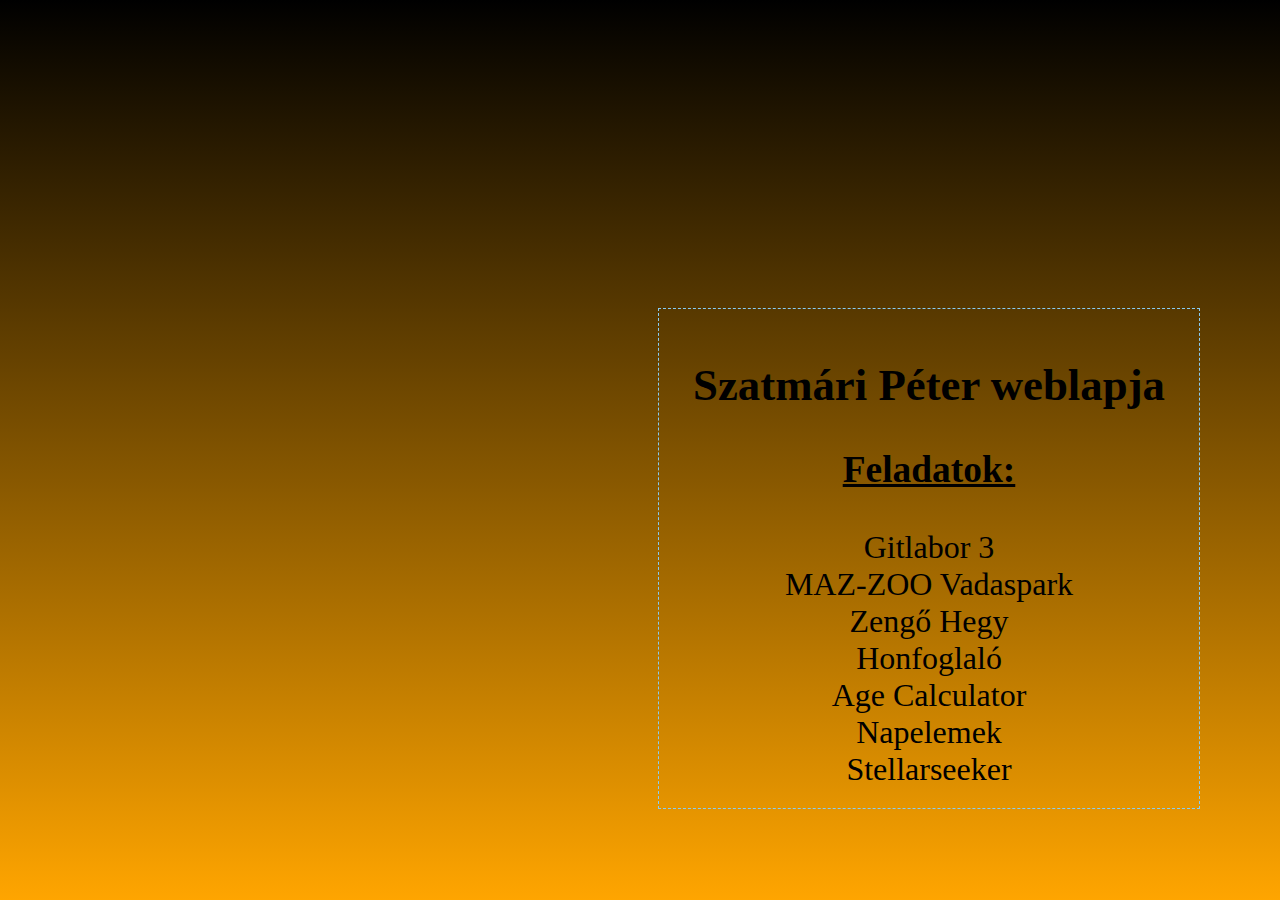
<file: index.html>
<!DOCTYPE html>
<html lang="en">
<head>
    <meta charset="UTF-8">
    <meta name="viewport" content="width=device-width, initial-scale=1.0">
    <title>Document</title>
    <link rel="stylesheet" href="style.css">
</head>
<body>
<div class="tartalom">

        <div><h1>Szatmári Péter weblapja</h1>
        <h3>Feladatok: </h3>
   
<div>
    
    <div><a href="/gitlabor3/index.html">Gitlabor 3</a> </div> 
    <div><a href="/munkafájlok-24/index.html">MAZ-ZOO Vadaspark </a> </div>
    <div><a href="/zengő/Zengő.html">Zengő Hegy </a></div>
    <div><a href="/honfoglalo/index.html">Honfoglaló</a></div>
    <div><a href="/agecalc/index.html">Age Calculator</a></div>
    <div><a href="napelem_forras/web/napelem.html">Napelemek</a></div>
    <div><a href="stellarseeker/web/index.html">Stellarseeker</a></div>
</div>
</div>
    
        
    
</body>
</html>
</file>
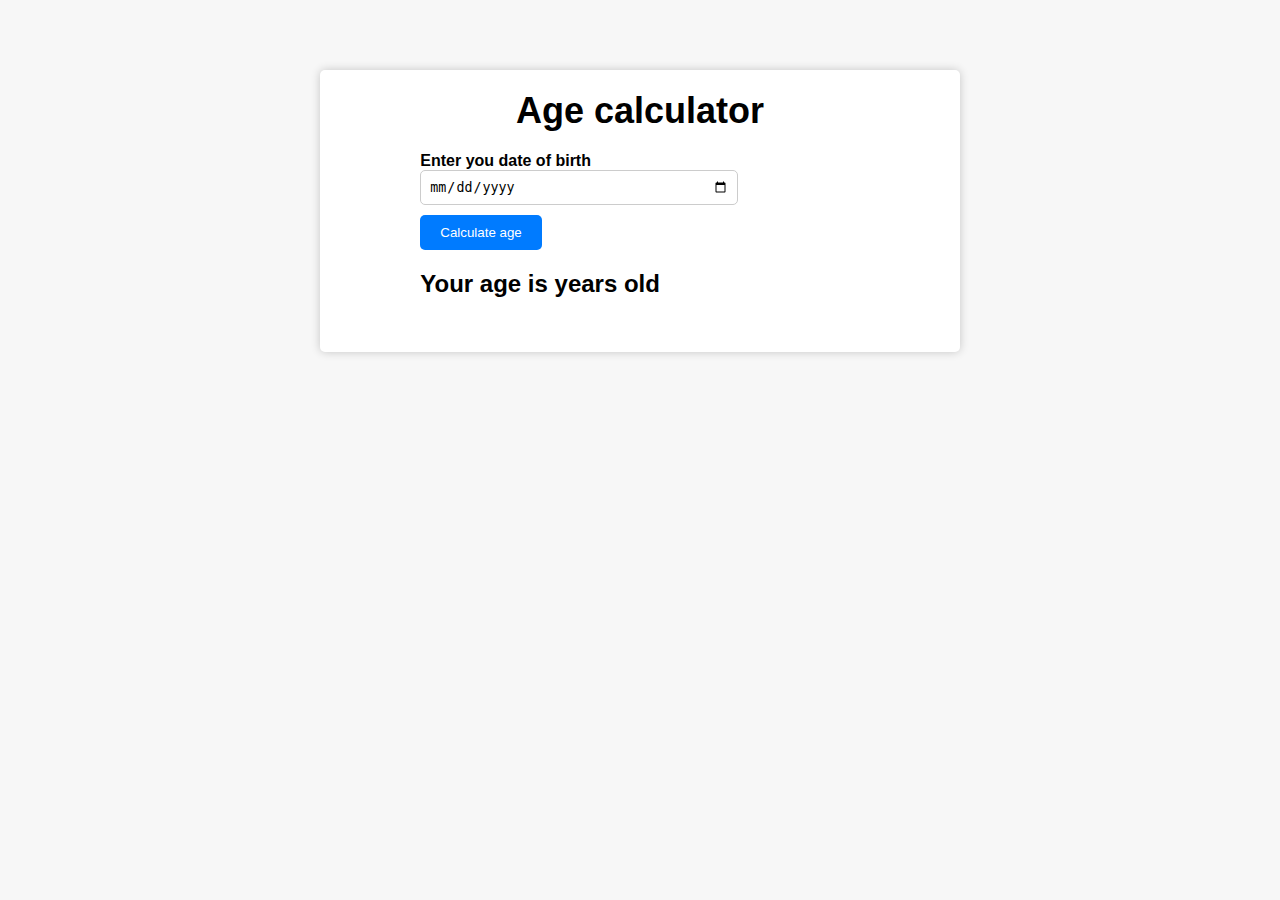
<file: agecalc/index.html>
<!DOCTYPE html>
<html lang="en">
<head>
    <meta charset="UTF-8">
    <meta name="viewport" content="width=device-width, initial-scale=1.0">
    <title>Age calculator</title>
    <link rel="stylesheet" href="style.css">
</head>
<body>
    <div class="container">
        <h1>Age calculator</h1>
        <div class="form">
            <label for="birthday">Enter you date of birth
                <input type="date" id="birthday" name="birthday">
                <button id="btn">Calculate age</button>
                <p id="result">Your age is  years old</p>
            </label>
        </div>
    </div>
    <script src="index.js"></script>
</body>
</html>
</file>
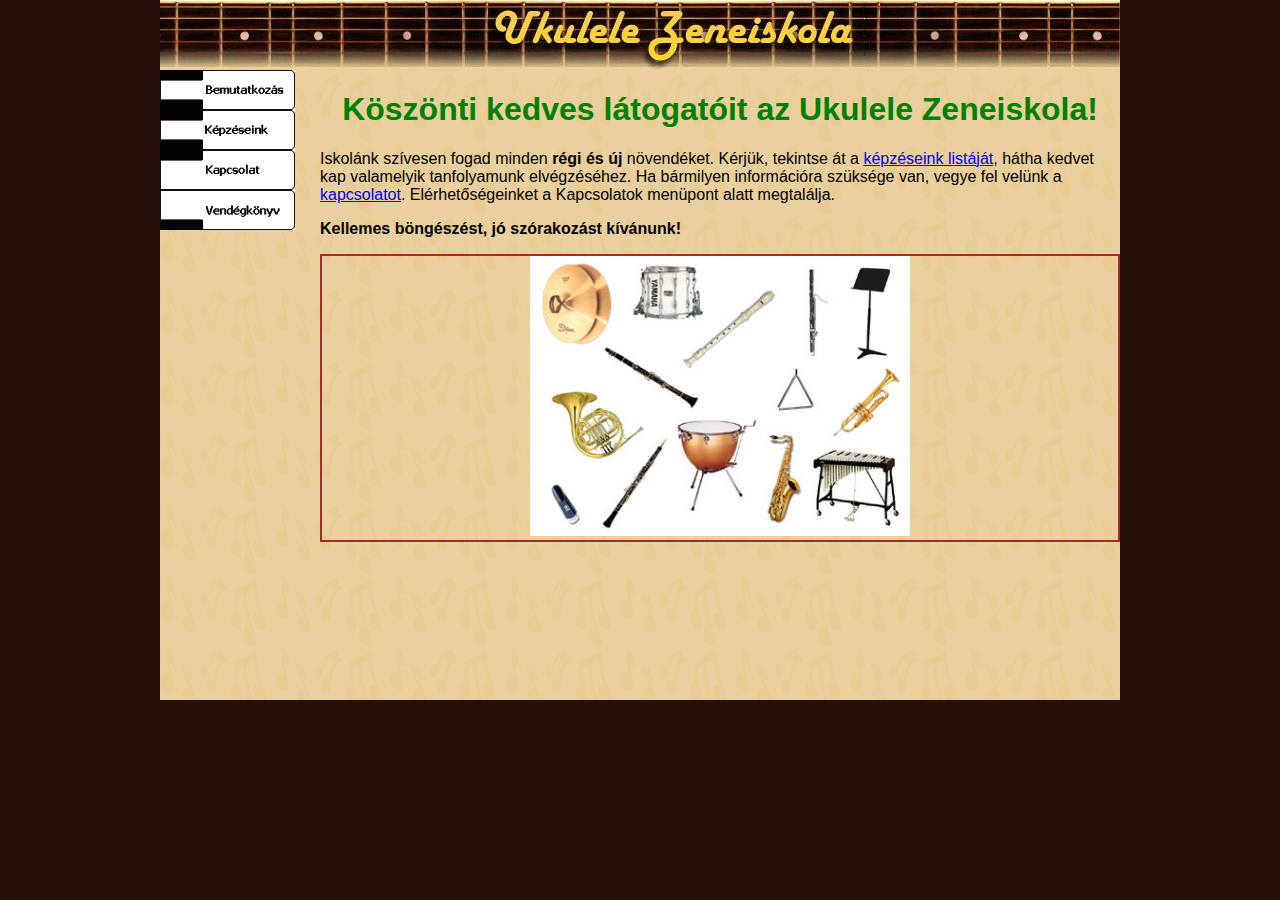
<file: gitlabor3/index.html>
<!DOCTYPE html>
<html lang="hu">
<head>
<meta charset="utf-8">
<link rel="stylesheet" href="styles.css">
<title>Ukulele zeneiskola</title>
</head>
<body>
    <div id="tartalom">
        <div id="fejlec"></div>
        <div id="kozep">
            <div id="bal">
                <a href="index.html" id="menu_bemutatkozas"></a>
                <a href="kepzeseink.html" id="menu_kepzeseink"></a>
                <a href="kapcsolat.html" id="menu_kapcsolat"></a>
                <a href="vendegkonyv.html" id="menu_vendegkonyv"></a>
            </div>
            <div id="jobb">
                <h1>Köszönti kedves látogatóit az Ukulele Zeneiskola!</h1>
                <p>Iskolánk szívesen fogad minden <b>régi és új</b> növendéket. Kérjük, tekintse át a <a href="kepzeseink.html">képzéseink listáját</a>, hátha kedvet kap valamelyik tanfolyamunk elvégzéséhez. Ha bármilyen információra szüksége van, vegye fel velünk a <a href="kapcsolat.html">kapcsolatot</a>. Elérhetőségeinket a Kapcsolatok menüpont alatt megtalálja.</p>
                <p><b>Kellemes böngészést, jó szórakozást kívánunk!</b></p>
                <p class="kep"><img src="instruments.jpg" width="380px" height="280px" alt="hangszerek"></p>
            </div>
        </div>
    </div>
</body>
</html>
</file>
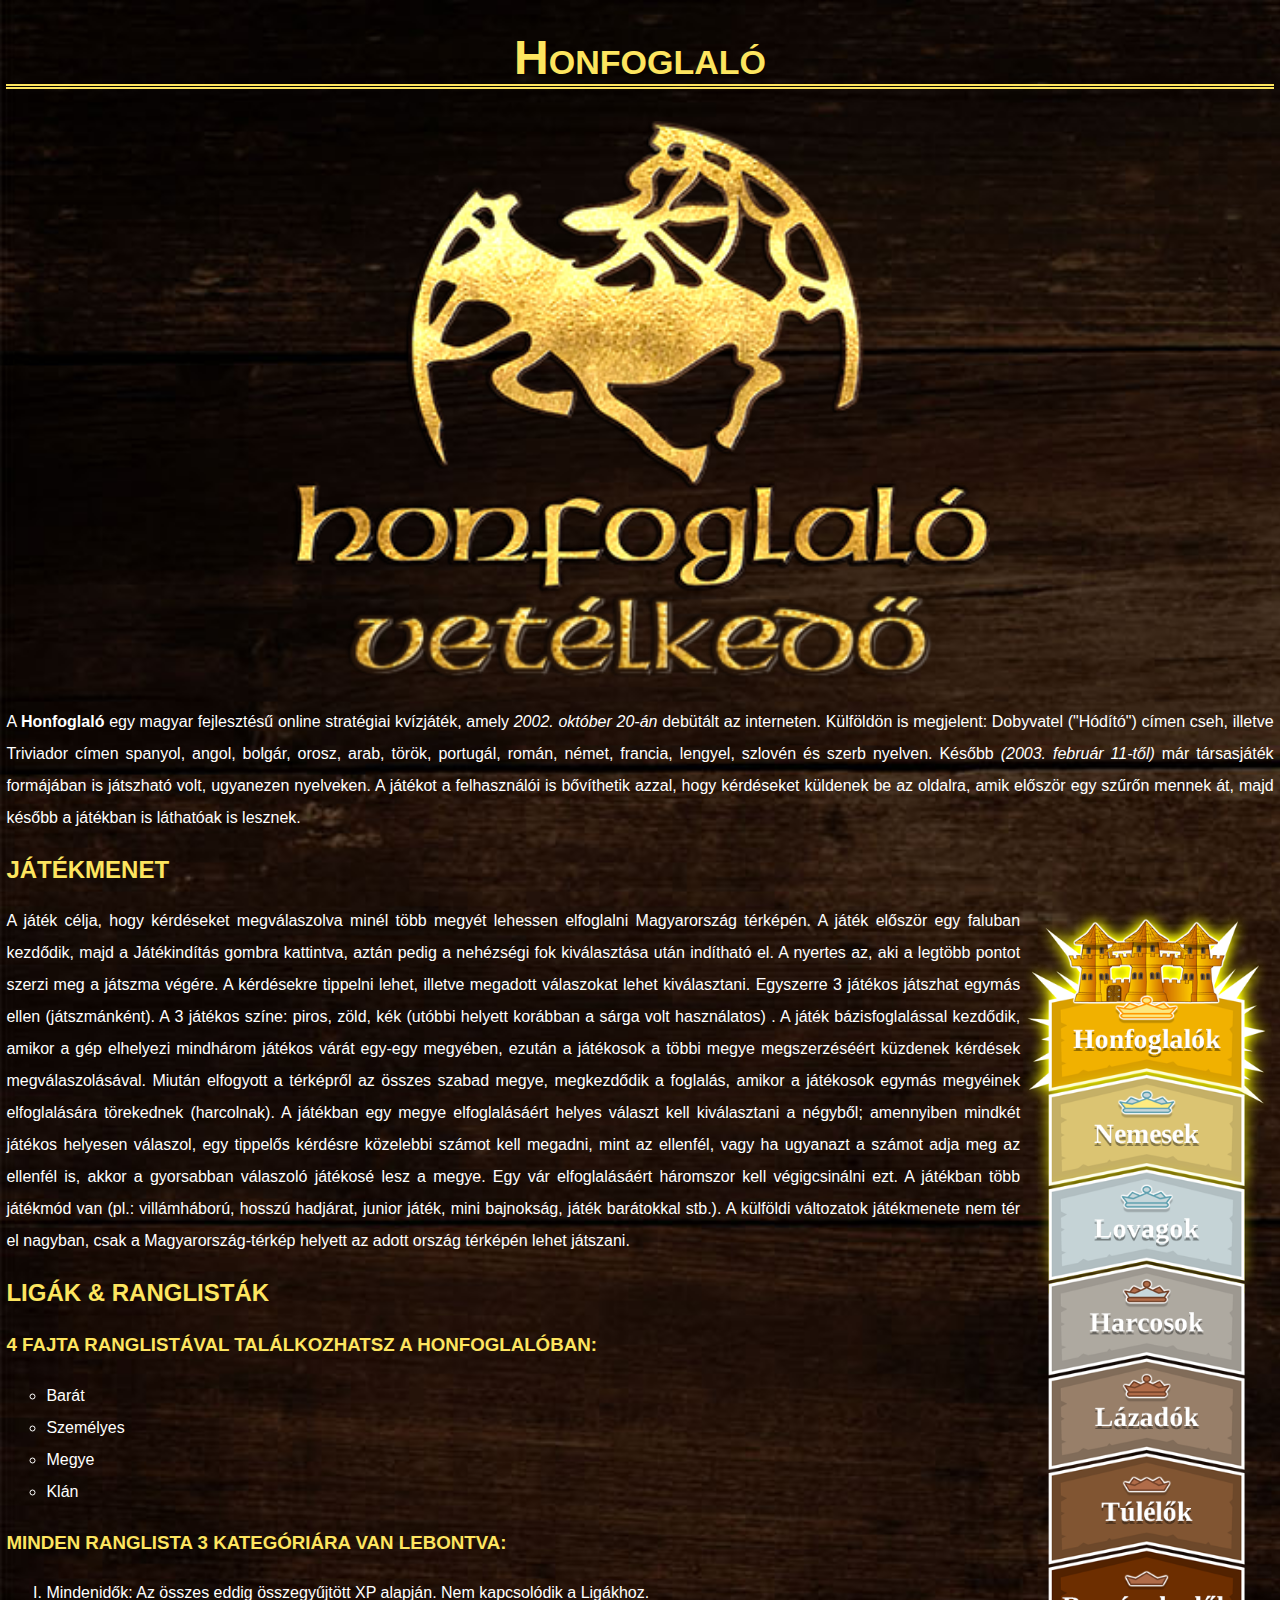
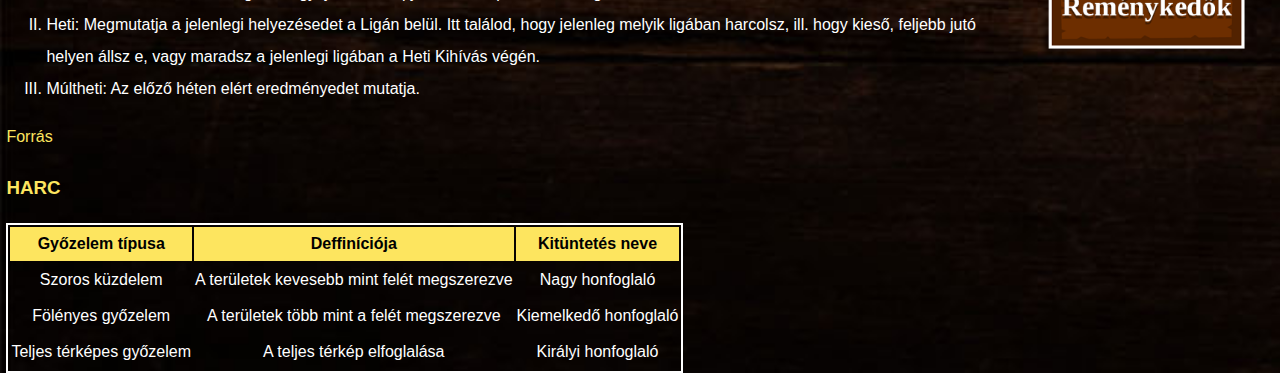
<file: honfoglalo/index.html>
<!DOCTYPE html>
<html lang="hu">
<head>
    <meta charset="UTF-8">
    <meta name="viewport" content="width=device-width, initial-scale=1.0">
    <link rel="stylesheet" href="honfoglalo.css">
    <title>Honfoglaló</title>
</head>
<body>
    <h1>Honfoglaló</h1>
    <p class="kozepre"><img src="logo.png" id="logo" alt="„Honfoglaló játék logója" title="„Honfoglaló játék logója" ></p>

<p>A <b>Honfoglaló</b> egy magyar fejlesztésű online stratégiai kvízjáték, amely <i>2002. október 20-án</i> debütált az interneten. Külföldön is megjelent: Dobyvatel ("Hódító") címen cseh, illetve Triviador címen spanyol, angol, bolgár, orosz, arab, török, portugál, román, német, francia, lengyel, szlovén és szerb nyelven. Később <i>(2003. február 11-től)</i> már társasjáték formájában is játszható volt, ugyanezen nyelveken. A játékot a felhasználói is bővíthetik azzal, hogy kérdéseket küldenek be az oldalra, amik először egy szűrőn mennek át, majd később a játékban is láthatóak is lesznek.</p>

    <h2>JÁTÉKMENET</h2>
<img src="League.png" class="klanok" alt="Klánok a honfoglalóban" title="Klánok a honfoglalóban" class="kozepre">
<p>A játék célja, hogy kérdéseket megválaszolva minél több megyét lehessen elfoglalni Magyarország térképén. A játék először egy faluban kezdődik, majd a Játékindítás gombra kattintva, aztán pedig a nehézségi fok kiválasztása után indítható el. A nyertes az, aki a legtöbb pontot szerzi meg a játszma végére. A kérdésekre tippelni lehet, illetve megadott válaszokat lehet kiválasztani. Egyszerre 3 játékos játszhat egymás ellen (játszmánként). A 3 játékos színe: piros, zöld, kék (utóbbi helyett korábban a sárga volt használatos) . A játék bázisfoglalással kezdődik, amikor a gép elhelyezi mindhárom játékos várát egy-egy megyében, ezután a játékosok a többi megye megszerzéséért küzdenek kérdések megválaszolásával. Miután elfogyott a térképről az összes szabad megye, megkezdődik a foglalás, amikor a játékosok egymás megyéinek elfoglalására törekednek (harcolnak). A játékban egy megye elfoglalásáért helyes választ kell kiválasztani a négyből; amennyiben mindkét játékos helyesen válaszol, egy tippelős kérdésre közelebbi számot kell megadni, mint az ellenfél, vagy ha ugyanazt a számot adja meg az ellenfél is, akkor a gyorsabban válaszoló játékosé lesz a megye. Egy vár elfoglalásáért háromszor kell végigcsinálni ezt. A játékban több játékmód van (pl.: villámháború, hosszú hadjárat, junior játék, mini bajnokság, játék barátokkal stb.). A külföldi változatok játékmenete nem tér el nagyban, csak a Magyarország-térkép helyett az adott ország térképén lehet játszani.
</p>
    <h2>LIGÁK & RANGLISTÁK</h2>
    <h3>4 FAJTA RANGLISTÁVAL TALÁLKOZHATSZ A HONFOGLALÓBAN:</h3>
<ul class="kor">

    <li>Barát</li>
    <li>Személyes</li>
    <li>Megye</li>
    <li>Klán</li>
</ul >
    <h3>MINDEN RANGLISTA 3 KATEGÓRIÁRA VAN LEBONTVA:</h3>
    <ul class="romai"><li>Mindenidők: Az összes eddig összegyűjtött XP alapján. Nem kapcsolódik a Ligákhoz.</li> 
    <li>Heti: Megmutatja a jelenlegi helyezésedet a Ligán belül. Itt találod, hogy jelenleg melyik ligában harcolsz, ill. hogy kieső, feljebb jutó helyen állsz e, vagy maradsz a jelenlegi ligában a Heti Kihívás végén.</li>
<li>Múltheti: Az előző héten elért eredményedet mutatja.</li> 
</ul>
<a href="https://hu.wikipedia.org/wiki/Honfoglal%C3%B3" target="_blank">Forrás</a>

<h3>Harc</h3>
<table>
    <tr>
        <th>Győzelem típusa</th>
        <th>Deffiníciója</th>
        <th>Kitüntetés neve</th>
    </tr>
    <tr>
        <td>Szoros küzdelem</td>
        <td>A területek kevesebb mint felét megszerezve</td>
        <td>Nagy honfoglaló</td>
    </tr>
    <tr>
        <td>Fölényes győzelem</td>
        <td>A területek több mint a felét megszerezve</td>
        <td>Kiemelkedő honfoglaló</td>
    </tr>
    <tr>
        <td>Teljes térképes győzelem</td>
        <td>A teljes térkép elfoglalása</td>
        <td>Királyi honfoglaló</td>
    </tr>
</table>
</body>
</html>
</file>
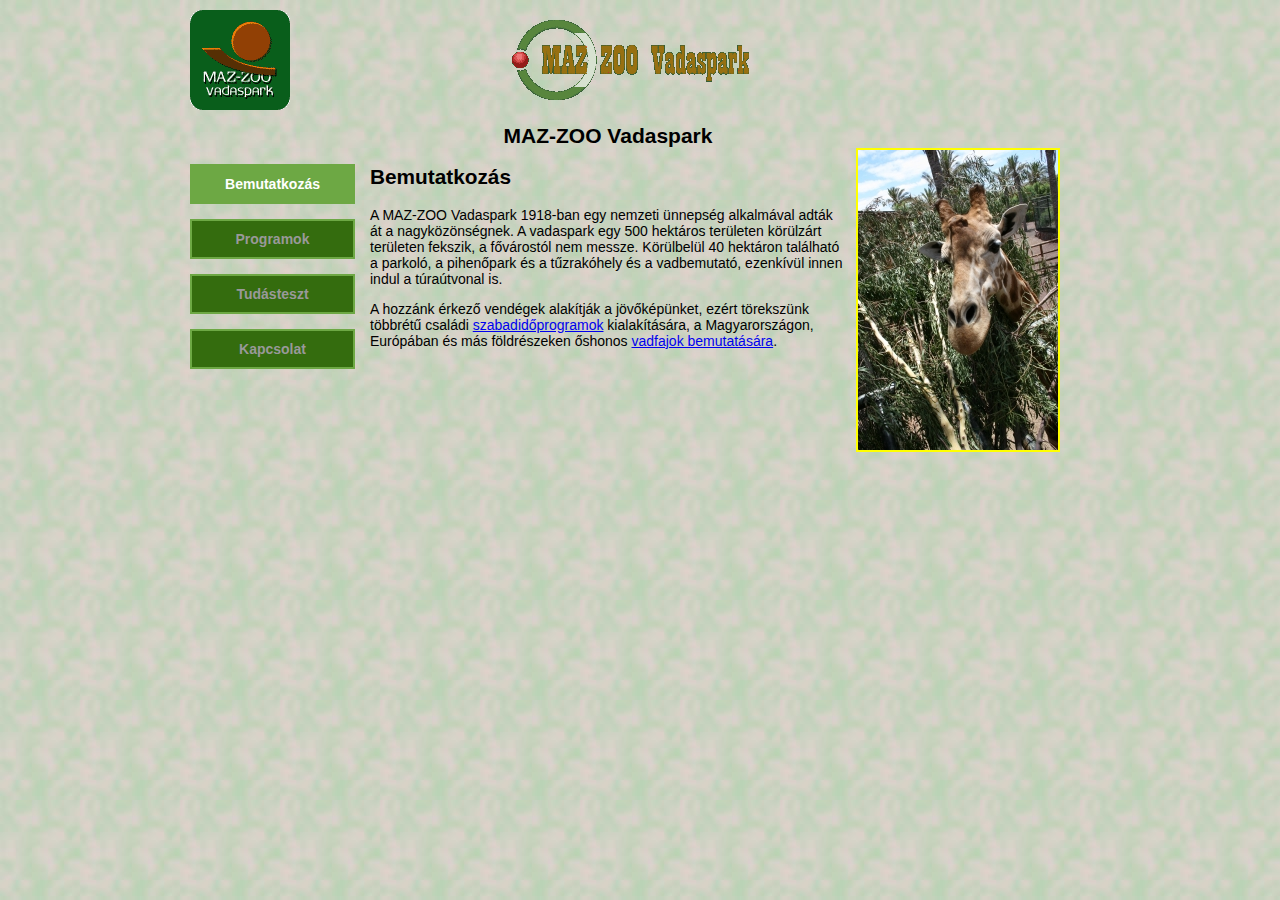
<file: munkafájlok-24/index.html>
<!DOCTYPE html>
<html lang="hu">
<head>
<meta charset="utf-8">
<link rel="stylesheet" href="styles.css">
<title>MAZ-ZOO Vadaspark</title>
</head>
<body>
    <div id="teljesoldal">
        <div id="zona_1">
            <div id="logo"></div>
        </div>
        <div id="zona_2">
            <div id="menu">
                <ul>
                    <li class="aktiv"><a href="index.html">Bemutatkozás</a></li>
                    <li><a href="programok.html">Programok</a></li>
                    <li><a href="tudasteszt.html">Tudásteszt</a></li>
                    <li><a href="kapcsolat.html">Kapcsolat</a></li>
                </ul>
            </div>
            <div id="fo">
                <p class="kep"><img src="zsiraf.jpg" alt="a park 
                    kedvence, Zsolti a zsiráf">
                </p>
                <h1>MAZ-ZOO Vadaspark</h1>
                <h2>Bemutatkozás</h2>
                <p>A MAZ-ZOO Vadaspark 1918-ban egy nemzeti ünnepség alkalmával adták át a nagyközönségnek. A vadaspark egy 500 hektáros területen körülzárt területen fekszik, a fővárostól nem messze. Körülbelül 40 hektáron található a parkoló, a pihenőpark és a tűzrakóhely és a vadbemutató, ezenkívül innen indul a túraútvonal is.</p>
                <p>A hozzánk érkező vendégek alakítják a jövőképünket, ezért törekszünk többrétű családi <a href="programok.html">szabadidőprogramok</a> kialakítására, a Magyarországon, Európában és más földrészeken őshonos <a href="tudasteszt.html">vadfajok bemutatására</a>.</p>   
            </div>
        </div>
    </div>
</body>
</html>
</file>
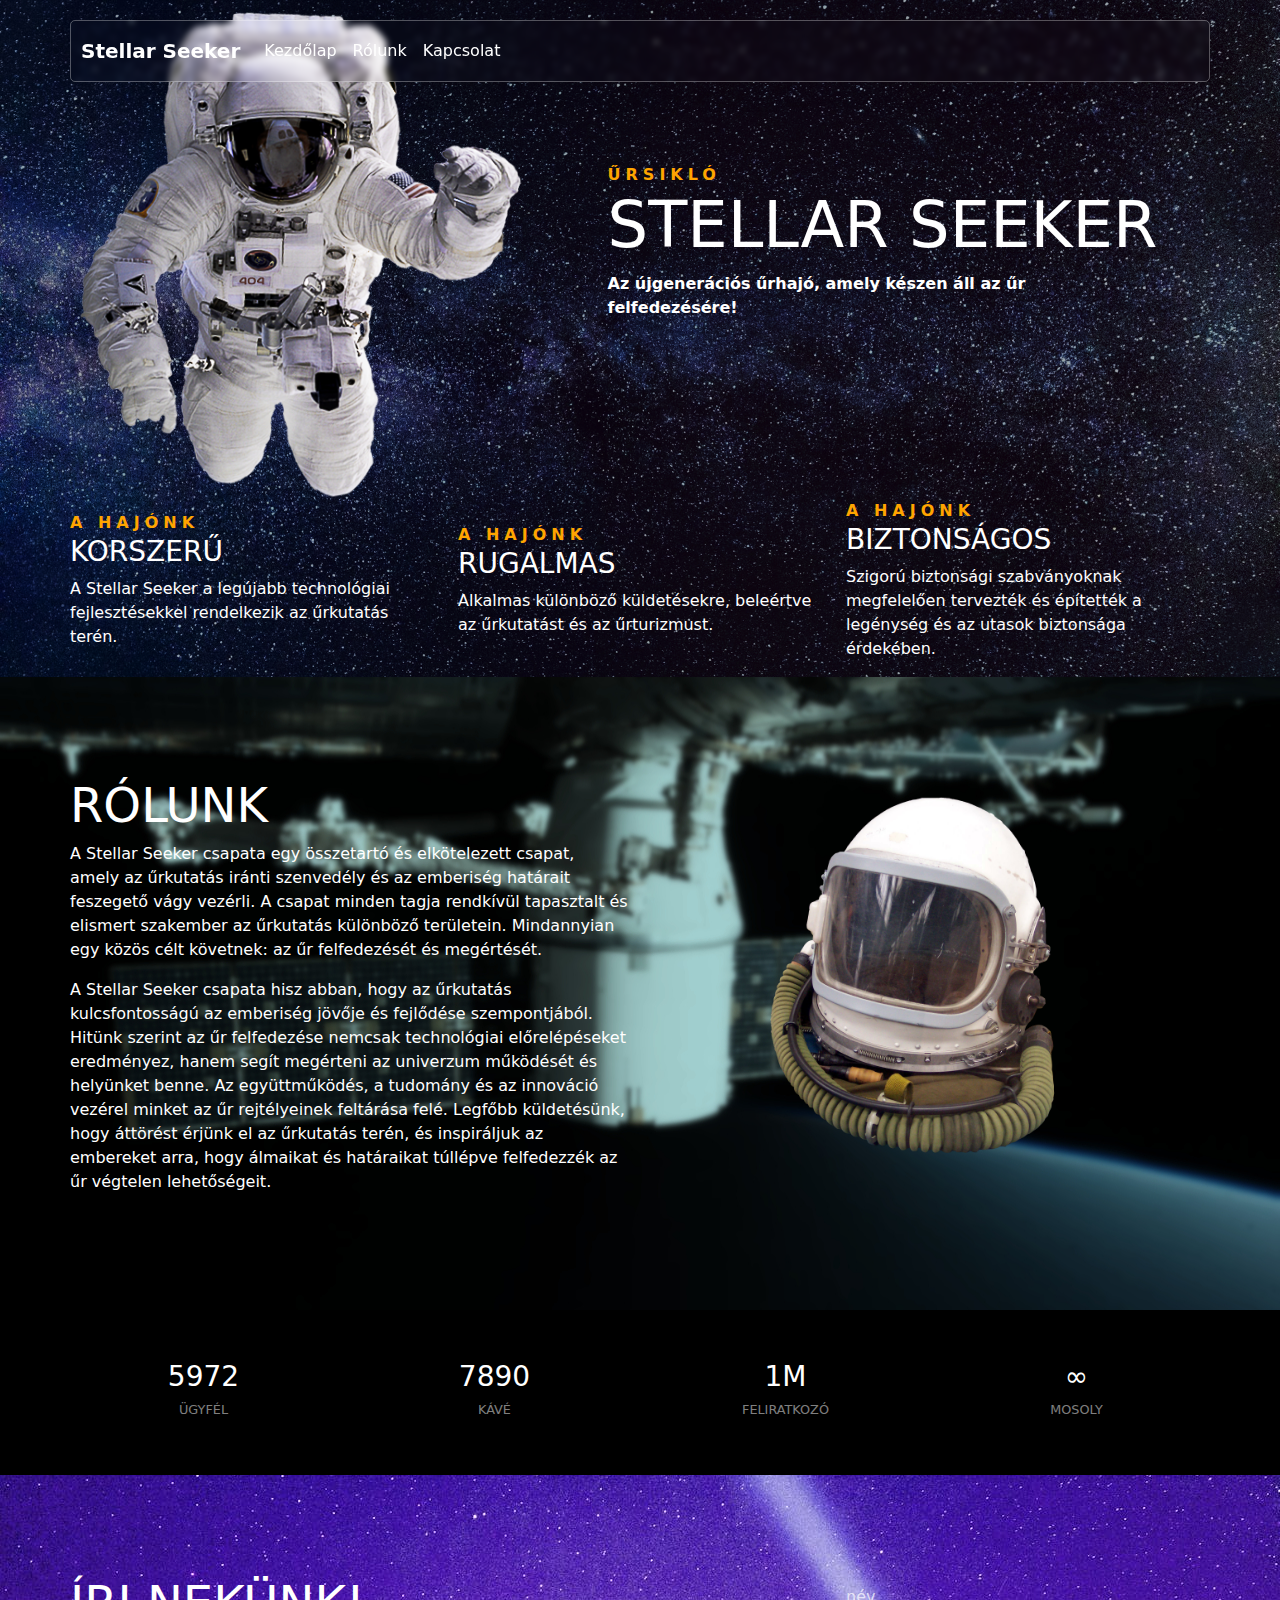
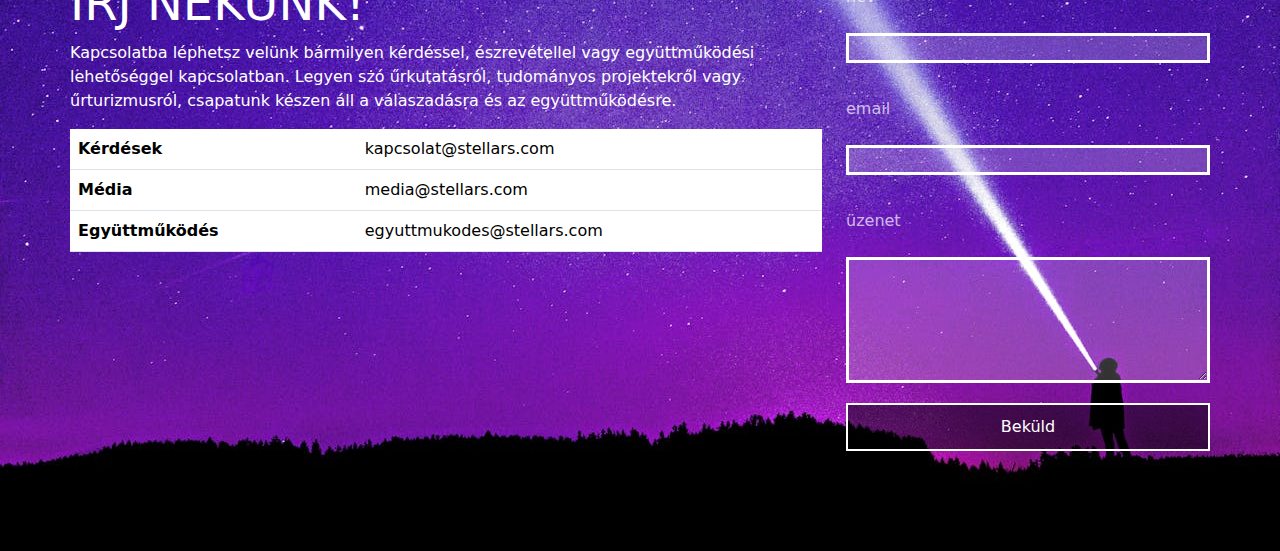
<file: stellarseeker/web/index.html>
<!DOCTYPE html>
<html lang="en">

<head>
  <meta  charset="UTF-8">
  <meta name="viewport" content="width=device-width, initial-scale=1.0">
  <link rel="stylesheet" href="bootstrap-5.3.3-dist/css/bootstrap.css">
  <link rel="stylesheet" href="style.css">
  <script defer src="bootstrap-5.3.3-dist/js/bootstrap.js"></script>
  <title>Stellar Seeker - Űrutazás, mindenkinek</title>
</head>

<body>
  <div class="container-fluid">
    <nav class="navbar navbar-expand-lg container">
      <div class="container-fluid">
        <a class="navbar-brand" href="#">Stellar Seeker</a>
        <button class="navbar-toggler" type="button" data-bs-toggle="collapse" data-bs-target="#navbarNav" aria-controls="navbarNav" aria-expanded="false" aria-label="Toggle navigation">
          <span class="navbar-toggler-icon"></span>
        </button>
        <div class="collapse navbar-collapse" id="navbarNav">
          <!-- navbar helye -->
          <ul class="navbar-nav dropdown-menu-end">
            <li class="nav-item"><a href="#hero" class="nav-link">Kezdőlap</a></li>
            <li class="nav-item"><a href="#about" class="nav-link">Rólunk</a></li>
            <li class="nav-item"><a href="#contact" class="nav-link">Kapcsolat</a></li>
          </ul>
        </div>
      </div>
    </nav>

    <section id="hero">
      <div class="container">
        <div class="row">
          <div class="col-md-5">
            <!-- kép helye -->
            <img src="image/astronaut.png" alt="asztronauta" title="asztronauta">
          </div>
          <div class="col-md-7">
            <div>
              <div class="eyebrow">Űrsikló</div>
              <span><h1>Stellar Seeker</h1></span>
              <p><b>Az újgenerációs űrhajó, amely készen áll az űr felfedezésére!</b></p>
            </div>
          </div>
        </div>
        <div class="row">
          <div class="col-md-4">
            
            <div>
              <div class="eyebrow">A hajónk</div>
              <h3>Korszerű</h3>
              <p>A Stellar Seeker a legújabb technológiai fejlesztésekkel rendelkezik az űrkutatás terén.</p>
            </div>
          </div>
          <div class="col-md-4">
            
            <div>
              <div class="eyebrow">A hajónk</div>
              <h3>Rugalmas</h3>
              <p>Alkalmas különböző küldetésekre, beleértve az űrkutatást és az űrturizmust.</p>
            </div>
          </div>
          <div class="col-md-4">
            
            <div>
              <div class="eyebrow">A hajónk</div>
              <h3>Biztonságos</h3>
              <p>Szigorú biztonsági szabványoknak megfelelően tervezték és építették a legénység és az utasok biztonsága érdekében.</p>
            </div>
          </div>
        </div>
      </div>
    </section>

    <section id="about">
      <div class="container">
        <div class="row">
          <div class="col-lg-6">
            <span><h2>Rólunk</h2></span>
            <p>A Stellar Seeker csapata egy összetartó és elkötelezett csapat, amely az űrkutatás iránti szenvedély és az emberiség határait feszegető vágy vezérli. A csapat minden tagja rendkívül tapasztalt és elismert szakember az űrkutatás különböző területein. Mindannyian egy közös célt követnek: az űr felfedezését és megértését.</p>
<p>A Stellar Seeker csapata hisz abban, hogy az űrkutatás kulcsfontosságú az emberiség jövője és fejlődése szempontjából. Hitünk szerint az űr felfedezése nemcsak technológiai előrelépéseket eredményez, hanem segít megérteni az univerzum működését és helyünket benne. Az együttműködés, a tudomány és az innováció vezérel minket az űr rejtélyeinek feltárása felé. Legfőbb küldetésünk, hogy áttörést érjünk el az űrkutatás terén, és inspiráljuk az embereket arra, hogy álmaikat és határaikat túllépve felfedezzék az űr végtelen lehetőségeit.</p>
          </div>
          <div class="col-lg-6">
            <!-- helmet.png kép helye -->
            <img src="image/helmet.png" alt="űrhajós sisak" title="űrhajós sisak" id="helmet-img">
          </div>
        </div>
      </div>
    </section>

    <section id="results">
      <div class="container">
        <div class="row">
          <div class="col-sm-3">
            <h3>5972</h3>
            <h5>ügyfél</h5>
          </div>

          <div class="col-sm-3">
            <h3>7890</h3>
            <h5>kávé</h5>
          </div>

          <div class="col-sm-3">
            <h3>1M</h3>
            <h5>feliratkozó</h5>
          </div>

          <div class="col-sm-3">
            <h3>∞</h3>
            <h5>mosoly</h5>
          </div>
        </div>

          

        
      </div>
    </section>

    <section id="contact">
      <div class="container">
        <div class="row">
          <div class="col-md-6 col-lg-8">
            <span><h2>Írj nekünk!</h2></span>
            <p>Kapcsolatba léphetsz velünk bármilyen kérdéssel, észrevétellel vagy együttműködési lehetőséggel kapcsolatban. Legyen szó űrkutatásról, tudományos projektekről vagy űrturizmusról, csapatunk készen áll a válaszadásra és az együttműködésre.</p>

            <!-- táblázat helye-->
            <table class="table">
              <tr>
                <th>Kérdések</th>
                <td>kapcsolat@stellars.com</td>
              </tr>
              <tr>
                <th>Média</th>
                <td>media@stellars.com</td>
              </tr>
              <tr>
                <th>Együttműködés</th>
                <td>egyuttmukodes@stellars.com</td>
              </tr>
            </table>

          </div>
          <div class="col-md-6 col-lg-4">
            <form action="#">
              <label for="name">név</label><br>
              <input type="text" name="name" id="name"><br>
  
              <label for="email">email</label><br>
              <input type="email" name="email" id="email" ><br>
  
              <label for="message">üzenet</label><br>
              <textarea name="message" id="" cols="30" rows="5"></textarea>

              <input type="submit" value="Beküld">
            </form>
          </div>
        </div>
      </div>
    </section>
  </div>
</body>

</html>
</file>
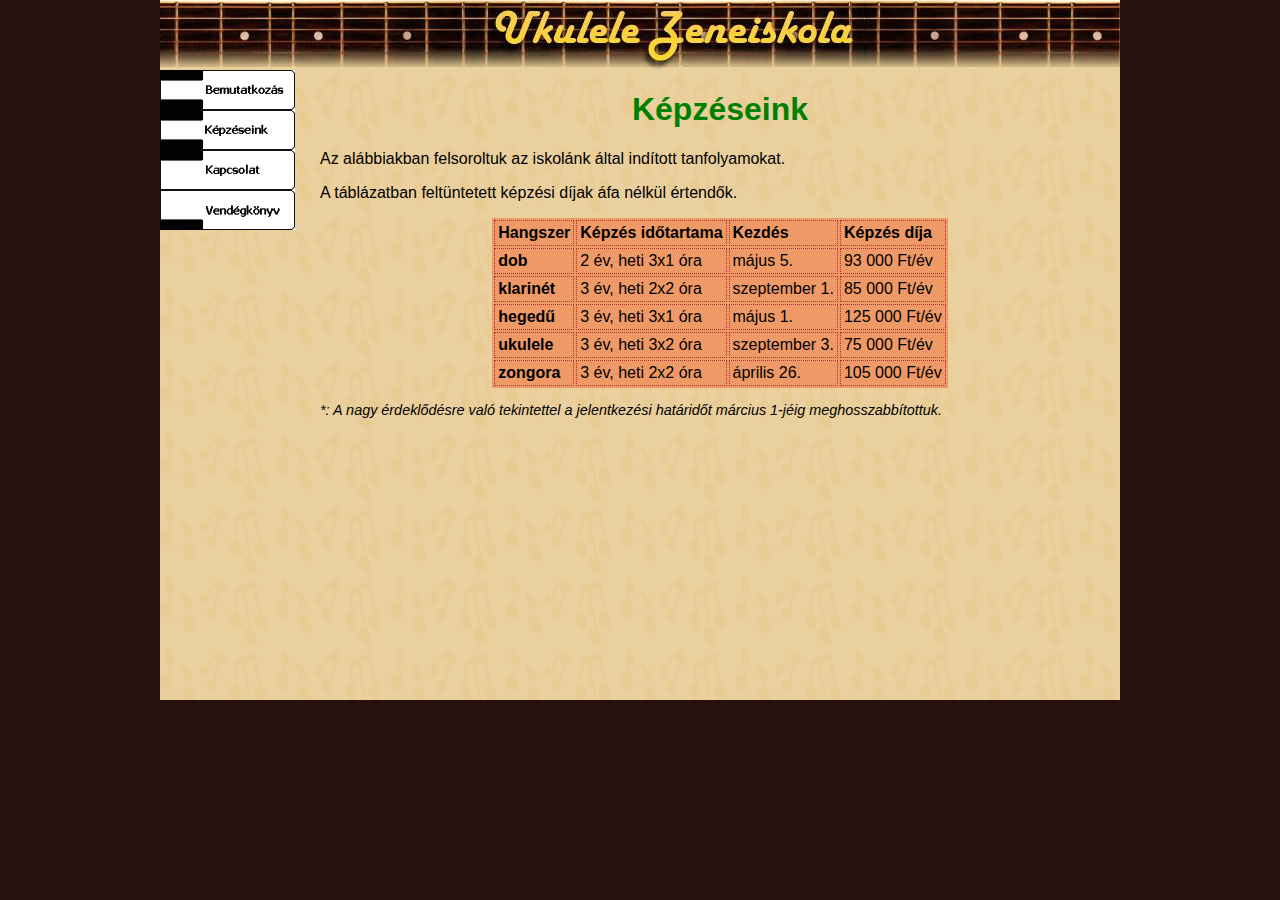
<file: gitlabor3/kepzeseink.html>
<!DOCTYPE html>
<html lang="hu">
<head>
<meta charset="utf-8">
<link rel="stylesheet" href="styles.css">
<title>Ukulele zeneiskola</title>
</head>
<body>
    <div id="tartalom">
        <div id="fejlec"></div>
        <div id="kozep">
            <div id="bal">
                <a href="index.html" id="menu_bemutatkozas"></a>
                <a href="kepzeseink.html" id="menu_kepzeseink"></a>
                <a href="kapcsolat.html" id="menu_kapcsolat"></a>
                <a href="vendegkonyv.html" id="menu_vendegkonyv"></a>
            </div>
            <div id="jobb">
                <h1>Képzéseink</h1>
                <p>Az alábbiakban felsoroltuk az iskolánk által indított tanfolyamokat.</p>
                <p>A táblázatban feltüntetett képzési díjak áfa nélkül értendők.</p>
                <table>
                    <thead>
                        <tr>
                            <th>Hangszer</th>
                            <th>Képzés időtartama</th>
                            <th>Kezdés</th>
                            <th>Képzés díja</th>
                        </tr>
                    </thead>
                    <tbody>
                        <tr>
                            <th>dob</th>
                            <td>2 év, heti 3x1 óra</td>
                            <td>május 5.</td>
                            <td>93 000 Ft/év</td>
                        </tr>
                        <tr>
                            <th>klarinét</th>
                            <td>3 év, heti 2x2 óra</td>
                            <td>szeptember 1.</td>
                            <td>85 000 Ft/év</td>
                        </tr>
                        <tr>
                            <th>hegedű</th>
                            <td>3 év, heti 3x1 óra</td>
                            <td>május 1.</td>
                            <td>125 000 Ft/év</td>
                        </tr>
                        <tr>
                            <th>ukulele</th>
                            <td>3 év, heti 3x2 óra</td>
                            <td>szeptember 3.</td>
                            <td>75 000 Ft/év</td>
                        </tr>
                        <tr>
                            <th>zongora</th>
                            <td>3 év, heti 2x2 óra</td>
                            <td>április 26.</td>
                            <td>105 000 Ft/év</td>
                        </tr>
                    </tbody>
                </table>
                <p class="megjegyzes">*: A nagy érdeklődésre való tekintettel a jelentkezési határidőt március 1-jéig meghosszabbítottuk.</p>
            </div>
        </div>
    </div>
</body>
</html>
</file>
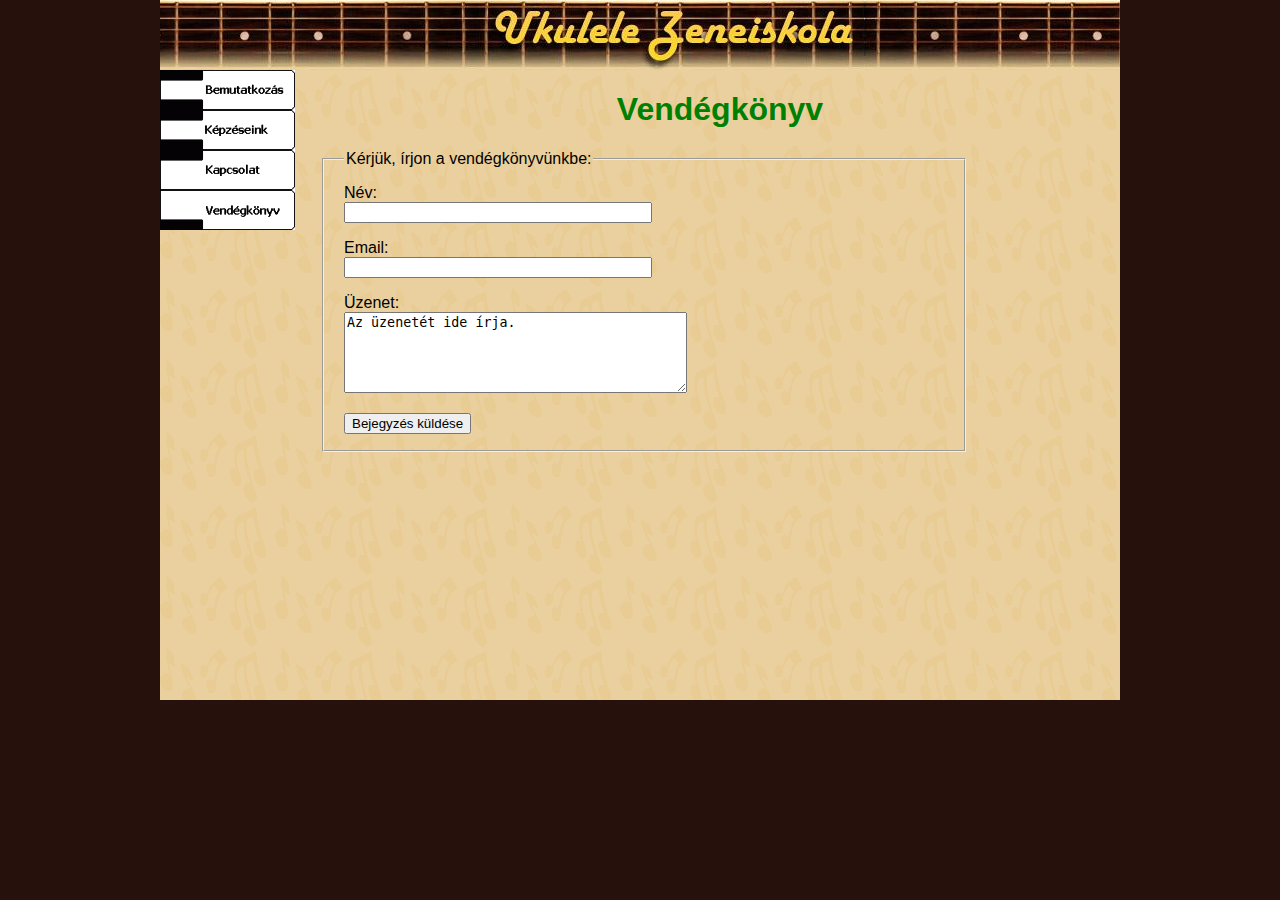
<file: gitlabor3/vendegkonyv.html>
<!DOCTYPE html>
<html lang="hu">
<head>
<meta charset="utf-8">
<link rel="stylesheet" href="styles.css">
<title>Ukulele zeneiskola</title>
</head>
<body>
    <div id="tartalom">
        <div id="fejlec"></div>
        <div id="kozep">
            <div id="bal">
                <a href="index.html" id="menu_bemutatkozas"></a>
                <a href="kepzeseink.html" id="menu_kepzeseink"></a>
                <a href="kapcsolat.html" id="menu_kapcsolat"></a>
                <a href="vendegkonyv.html" id="menu_vendegkonyv"></a>
            </div>
            <div id="jobb">
                <h1>Vendégkönyv</h1>
                <form method="post">
                    <fieldset>
                        <legend>Kérjük, írjon a vendégkönyvünkbe:</legend>
                        <p>Név:<br><input type="text" name="nev" value=""></p>
                        <p>Email:<br><input type="text" name="email" value=""></p>
                        <p>Üzenet:<br><textarea name="message" rows="5" cols="40" >Az üzenetét ide írja.</textarea></p>
                        <p><input type="submit" name="mehet" value="Bejegyzés küldése"></p>
                    </fieldset>
                </form>
            </div>
        </div>
    </div>
</body>
</html>
</file>
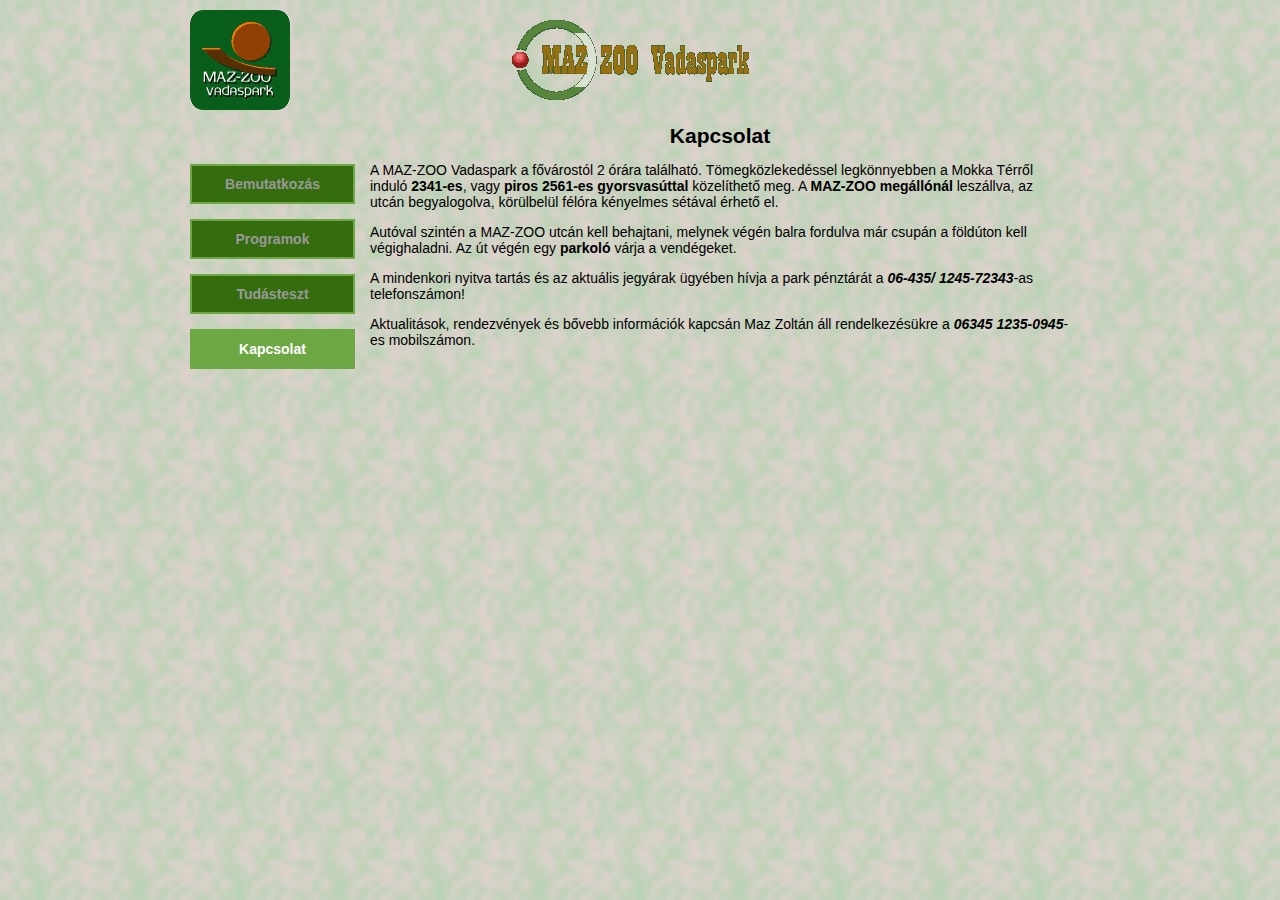
<file: munkafájlok-24/kapcsolat.html>
<!DOCTYPE html>
<html>

    <head>
        <meta charset="utf-8">
<title>MAZ-ZOO Vadaspark</title>
<link rel="stylesheet" href="styles.css">
</head>
<body>
    <div id="teljesoldal">
        <div id="zona_1">
            <div id="logo"></div>
        </div>
        <div id="zona_2">
            <div id="menu">
                <ul>
                    <li><a href="index.html">Bemutatkozás</a></li>
                    <li><a href="programok.html">Programok</a></li>
                    <li><a href="tudasteszt.html">Tudásteszt</a></li>
                    <li class="aktiv"><a href="kapcsolat.html">Kapcsolat</a></li>
                </ul>
            </div>
            <div id="fo">
                <h1>Kapcsolat</h1>
                <p>A MAZ-ZOO Vadaspark a fővárostól 2 órára található. Tömegközlekedéssel legkönnyebben a Mokka Térről induló <b>2341-es</b>, vagy <b>piros 2561-es gyorsvasúttal</b> közelíthető meg. A <b>MAZ-ZOO megállónál</b> leszállva, az utcán begyalogolva, körülbelül félóra kényelmes sétával érhető el.</p>
                <p>Autóval szintén a MAZ-ZOO utcán kell behajtani, melynek végén balra fordulva már csupán a földúton kell végighaladni. Az út végén egy <b>parkoló</b> várja a vendégeket.</p>
                <p>A mindenkori nyitva tartás és az aktuális jegyárak ügyében hívja a park pénztárát a <b><i>06-435/ 1245-72343</i></b>-as telefonszámon!</p>
                <p>Aktualitások, rendezvények és bővebb információk kapcsán Maz Zoltán áll rendelkezésükre a <b><i>06345 1235-0945</i></b>-es mobilszámon.</p>
            </div>
        </div>
    </div>
</body>
</html>
</file>
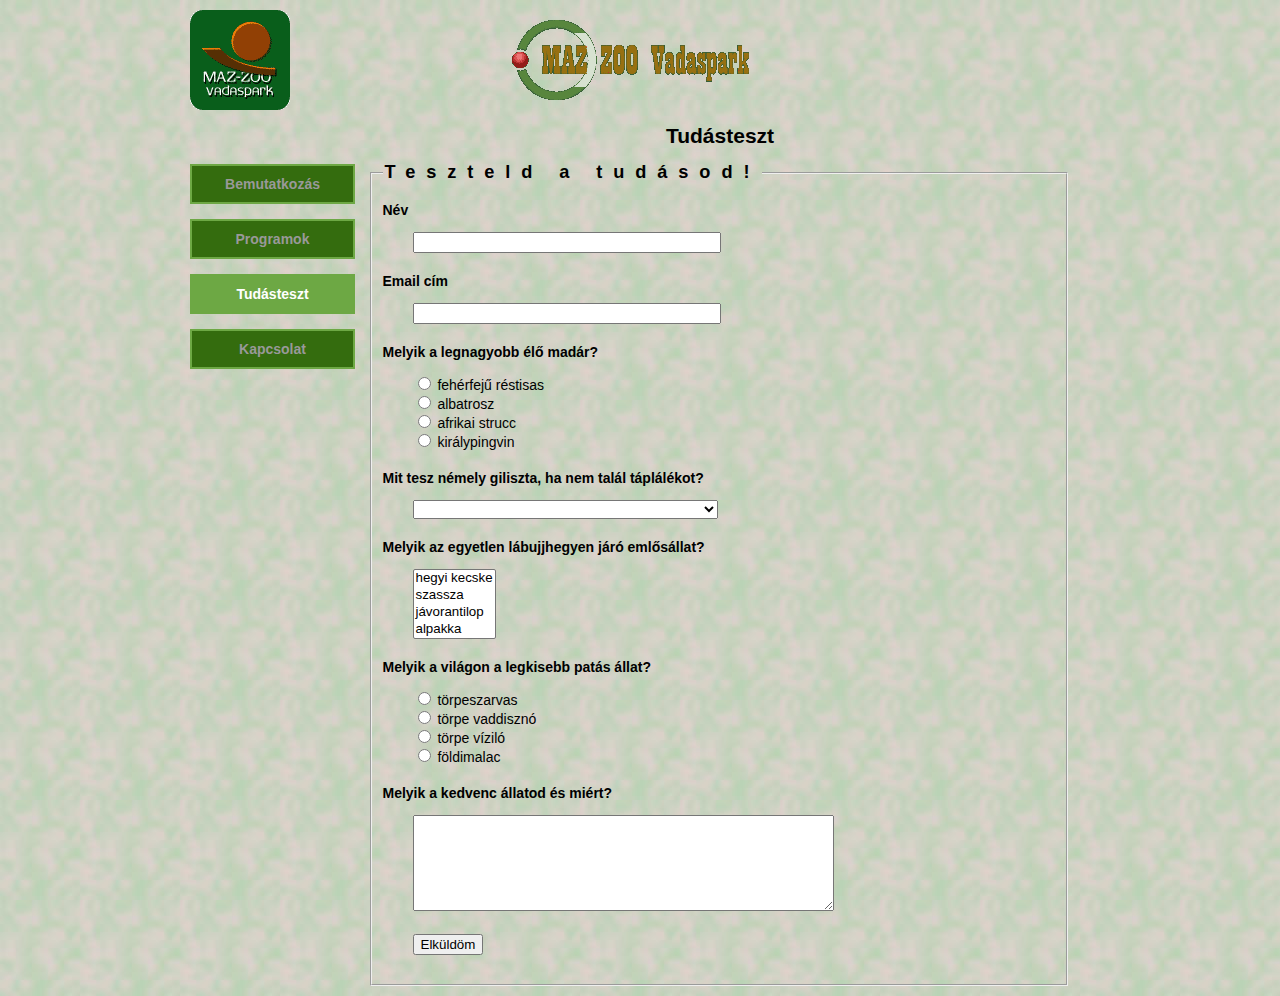
<file: munkafájlok-24/tudasteszt.html>
<!DOCTYPE html>
<html lang="hu">
<head>
<meta charset="utf-8">
<link rel="stylesheet" href="styles.css">
<title>MAZ-ZOO Vadaspark</title>
</head>
<body>
    <div id="teljesoldal">
        <div id="zona_1">
            <div id="logo"></div>
        </div>
        <div id="zona_2">
            <div id="menu">
                <ul>
                    <li><a href="index.html">Bemutatkozás</a></li>
                    <li><a href="programok.html">Programok</a></li>
                    <li class="aktiv"><a href="tudasteszt.html">Tudásteszt</a></li>
                    <li><a href="kapcsolat.html">Kapcsolat</a></li>
                </ul>
            </div>
            <div id="fo">
                <h1>Tudásteszt</h1>
                <form>
                    <fieldset>
                        <legend>Teszteld a tudásod!</legend>
                        <div>
                            <p>Név</p>
                            <div><input type="text" name="nev"></div>
                        </div>
                        <div>
                            <p>Email cím</p>
                            <div><input type="text" name="email"></div>
                        </div>
                        <div>
                            <p>Melyik a legnagyobb élő madár?</p>
                            <div>
                                <input type="radio" name="nagymadar" value="feherfeju" id="nagymadar_feherfeju"><label for="nagymadar_feherfeju"> fehérfejű réstisas</label><br>
                                <input type="radio" name="nagymadar" value="albatrosz" id="nagymadar_albatrosz"> <label for="nagymadar_albatrosz">albatrosz</label><br>
                                <input type="radio" name="nagymadar" value="strucc" id="nagymadar_strucc"> <label for="nagymadar_strucc">afrikai strucc</label><br>
                                <input type="radio" name="nagymadar" value="kiralypingvin" id="nagymadar_kiralypingvin"> <label for="nagymadar_kiralypingvin">királypingvin</label><br>
                            </div>
                        </div>
                        <div>
                            <p>Mit tesz némely giliszta, ha nem talál táplálékot?</p>
                            <div>
                                <select name="giliszta">
                                    <option value="" selected></option>
                                    <option value="alom">mélyebbre ássa magát és hosszú álomba merül</option>
                                    <option value="felszin">a felszínre mászva keres táplálékot</option>
                                    <option value="sajat">saját testüket kezdik enni</option>
                                </select>
                            </div>
                        </div>
                        <div>
                            <p>Melyik az egyetlen lábujjhegyen járó emlősállat?</p>
                            <div>
                                <select name="labujjhegy" size="4">
                                    <option value="kecske">hegyi kecske</option>
                                    <option value="szassza">szassza</option>
                                    <option value="antilop">jávorantilop</option>
                                    <option value="alpakka">alpakka</option>
                                </select>
                            </div>
                        </div>
                        <div>
                            <p>Melyik a világon a legkisebb patás állat?</p>
                            <div>
                                <input type="radio" name="kispatas" value="szarvas" id="kispatas_szarvas"><label for="kispatas_szarvas"> törpeszarvas</label><br>
                                <input type="radio" name="kispatas" value="vaddiszno" id="kispatas_vaddiszno"><label for="kispatas_vaddiszno"> törpe vaddisznó</label><br>
                                <input type="radio" name="kispatas" value="vizilo" id="kispatas_vizilo"><label for="kispatas_vizilo"> törpe víziló</label><br>
                                <input type="radio" name="kispatas" value="malac" id="kispatas_malac"><label for="kispatas_malac"> földimalac</label><br>
                            </div>
                        </div>
                        <div>
                            <p>Melyik a kedvenc állatod és miért?</p>
                            <div><textarea name="kedvenc" id="" cols="50" rows="6"></textarea></div>
                        </div>
                        <div>
                            <div><input type="submit" name="elkuld" value="Elküldöm"></div>
                        </div>
                    </fieldset>
                </form>
            </div>
        </div>
    </div>
</body>
</html>
</file>
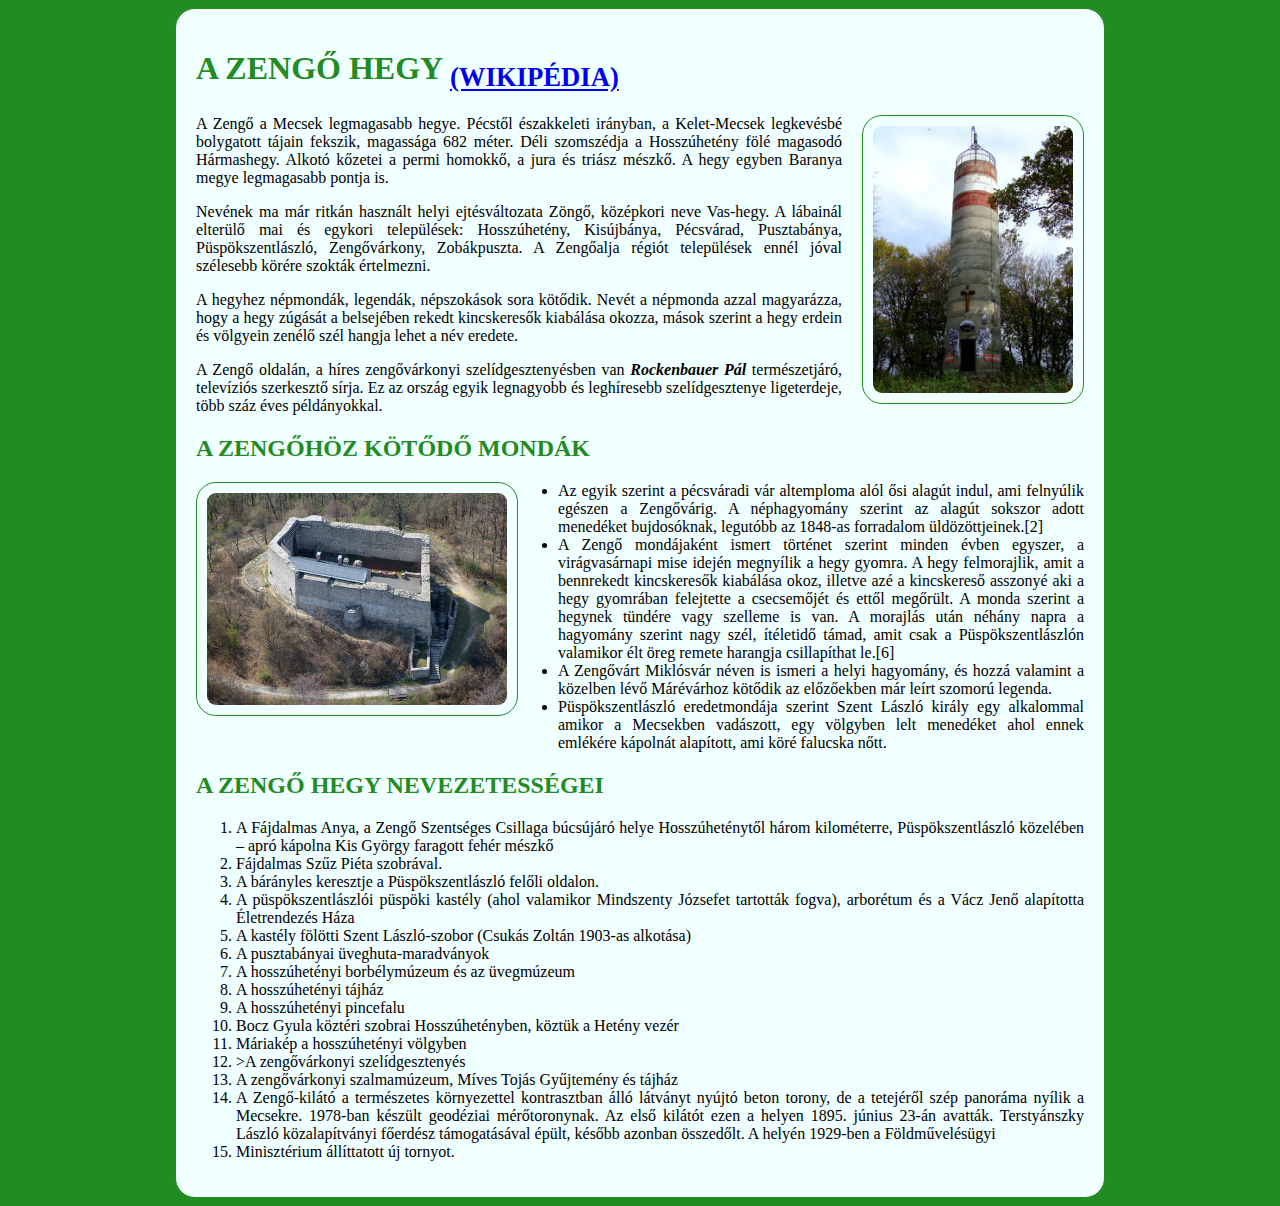
<file: zengő/Zengő.html>
<!DOCTYPE html>
<!-- saved from url=(0089)https://infojegyzet.hu/vizsgafeladatok/okj-html/szoftverfejleszto-zengo/forras/index.html -->
<html lang="UTF-8">
	<head><meta http-equiv="Content-Type" content="text/html; charset=UTF-8">
		<link rel="stylesheet" type="text/css" href="./Zengő_files/style.css">
		
		<title>Zengő</title>
	</head>
	<body>
		<div id="content">
			<h1>A Zengő hegy <sub><a href="https://hu.wikipedia.org/wiki/Zeng%C5%91_(hegy)">(Wikipédia)</a></sub></h1>
			<div ><img src="zengokilato.jpg" alt="Kilátő a zengőn"id="imageright"  title="Kilátő a zengőn"> 

			</div>
			

	<p>A Zengő a Mecsek legmagasabb hegye. Pécstől északkeleti irányban, a Kelet-Mecsek legkevésbé bolygatott tájain fekszik, magassága 682 méter. Déli szomszédja a Hosszúhetény fölé magasodó Hármashegy. Alkotó kőzetei a permi homokkő, a jura és triász mészkő. A hegy egyben Baranya megye legmagasabb pontja is.</p>

	<p>Nevének ma már ritkán használt helyi ejtésváltozata Zöngő, középkori neve Vas-hegy. A lábainál elterülő mai és egykori települések: Hosszúhetény, Kisújbánya, Pécsvárad, Pusztabánya, Püspökszentlászló, Zengővárkony, Zobákpuszta. A Zengőalja régiót települések ennél jóval szélesebb körére szokták értelmezni.</p>

	<p>A hegyhez népmondák, legendák, népszokások sora kötődik. Nevét a népmonda azzal magyarázza, hogy a hegy zúgását a belsejében rekedt kincskeresők kiabálása okozza, mások szerint a hegy erdein és völgyein zenélő szél hangja lehet a név eredete.</p>

	<p>A Zengő oldalán, a híres zengővárkonyi szelídgesztenyésben van <b><i>Rockenbauer Pál</i></b> természetjáró, televíziós szerkesztő sírja. Ez az ország egyik legnagyobb és leghíresebb szelídgesztenye ligeterdeje, több száz éves példányokkal. </p>
	
	<h2>A Zengőhöz kötődő mondák</h2>
	<div ><img src="marevar.jpg" alt="Máré vára"  id="imageleft" title="Máré vára"> 
	</div>
	<ul>

		<li>Az egyik szerint a pécsváradi vár altemploma alól ősi alagút indul, ami felnyúlik egészen a Zengővárig. A néphagyomány szerint az alagút sokszor adott menedéket bujdosóknak, legutóbb az 1848-as forradalom üldözöttjeinek.[2]</li>
		
<li>A Zengő mondájaként ismert történet szerint minden évben egyszer, a virágvasárnapi mise idején megnyílik a hegy gyomra. A hegy felmorajlik, amit a bennrekedt kincskeresők kiabálása okoz, illetve azé a kincskereső asszonyé aki a hegy gyomrában felejtette a csecsemőjét és ettől megőrült. A monda szerint a hegynek tündére vagy szelleme is van. A morajlás után néhány napra a hagyomány szerint nagy szél, ítéletidő támad, amit csak a Püspökszentlászlón valamikor élt öreg remete harangja csillapíthat le.[6]</li>

<li>A Zengővárt Miklósvár néven is ismeri a helyi hagyomány, és hozzá valamint a közelben lévő Márévárhoz kötődik az előzőekben már leírt szomorú legenda.</li>
<li>Püspökszentlászló eredetmondája szerint Szent László király egy alkalommal amikor a Mecsekben vadászott, egy völgyben lelt menedéket ahol ennek emlékére kápolnát alapított, ami köré falucska nőtt. </li>
</ul>




<h2>A Zengő hegy nevezetességei</h2><ol>

	

		<li>A Fájdalmas Anya, a Zengő Szentséges Csillaga búcsújáró helye Hosszúheténytől három kilométerre, Püspökszentlászló közelében – apró kápolna Kis György faragott fehér mészkő</li> <li>Fájdalmas Szűz Piéta szobrával.</li>
		<li>A bárányles keresztje a Püspökszentlászló felőli oldalon.</li>
<li>A püspökszentlászlói püspöki kastély (ahol valamikor Mindszenty Józsefet tartották fogva), arborétum és a Vácz Jenő alapította Életrendezés Háza</li>
<li>A kastély fölötti Szent László-szobor (Csukás Zoltán 1903-as alkotása)</li>
<li>A pusztabányai üveghuta-maradványok</li>
<li>A hosszúhetényi borbélymúzeum és az üvegmúzeum</li>
<li>A hosszúhetényi tájház</li>
<li>A hosszúhetényi pincefalu</li>
<li>Bocz Gyula köztéri szobrai Hosszúhetényben, köztük a Hetény vezér</li>
<li>Máriakép a hosszúhetényi völgyben</li>
<li>>A zengővárkonyi szelídgesztenyés</li>
<li>A zengővárkonyi szalmamúzeum, Míves Tojás Gyűjtemény és tájház</li>
<li>A Zengő-kilátó a természetes környezettel kontrasztban álló látványt nyújtó beton torony, de a tetejéről szép panoráma nyílik a Mecsekre. 1978-ban készült geodéziai mérőtoronynak. Az első kilátót ezen a helyen 1895. június 23-án avatták. Terstyánszky László közalapítványi főerdész támogatásával épült, később azonban összedőlt. A helyén 1929-ben a Földművelésügyi</li> 
<li>Minisztérium állíttatott új tornyot.</li>
</ol>
</div> 	

</body></html>
</file>
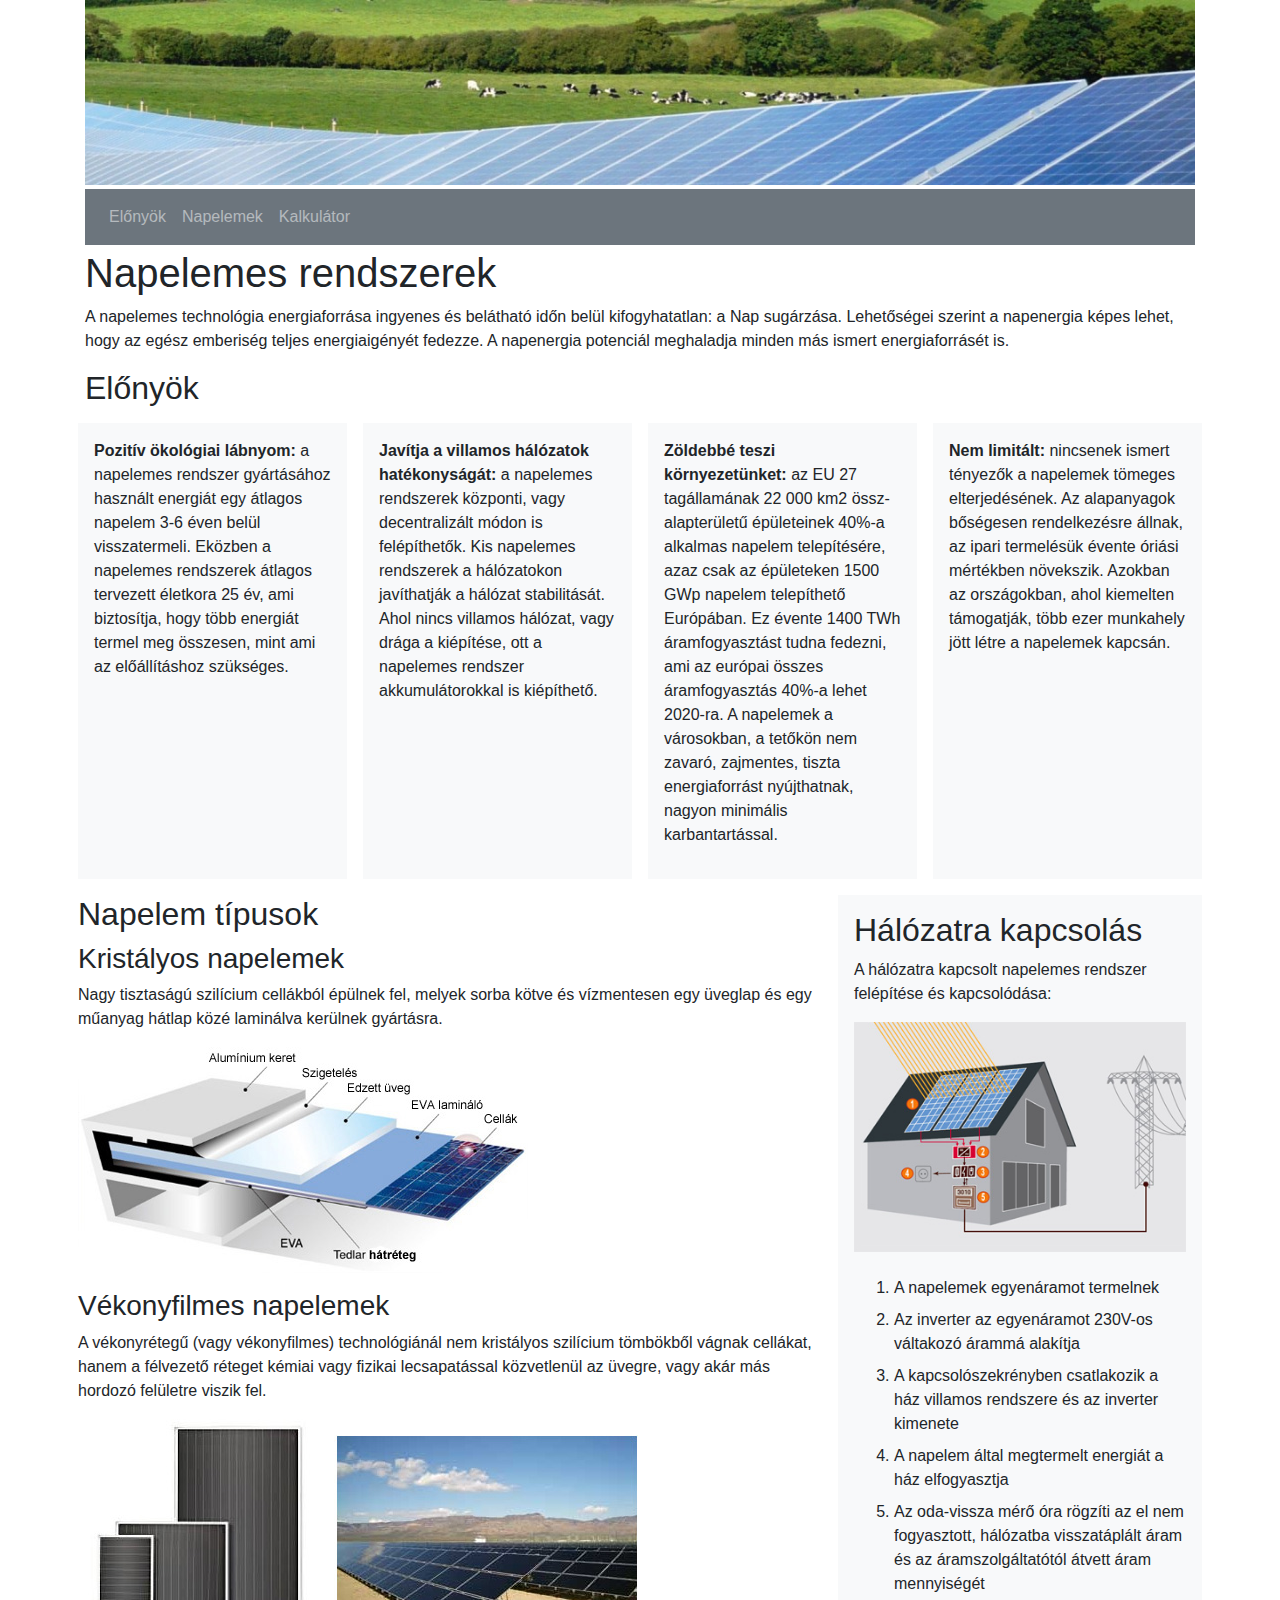
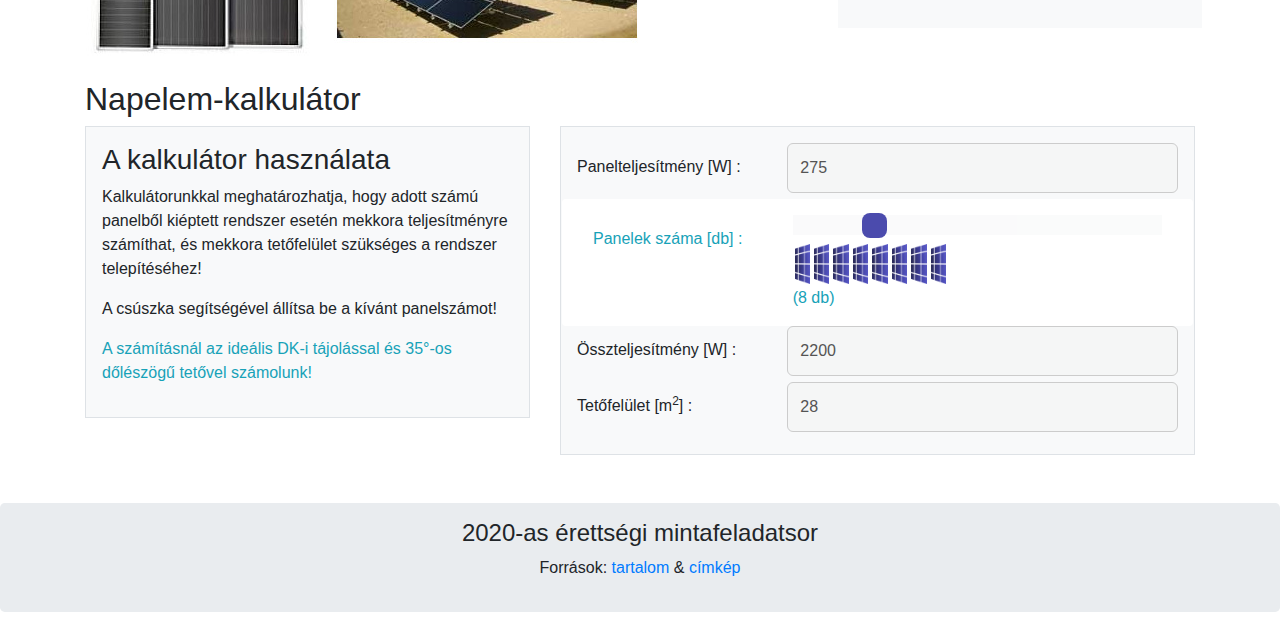
<file: napelem_forras/web/napelem.html>
<!DOCTYPE html>
<html lang="hu">

<head>
	<meta name="viewport" content="width=device-width, initial-scale=1, shrink-to-fit=no">
	<meta charset="utf-8">
	<link rel="stylesheet" href="bootstrap.min.css">
	<link rel="stylesheet" href="napelem.css">
	<script src="jquery.min.js"></script>
	<script src="popper.min.js"></script>
	<script src="bootstrap.min.js"></script>
	<script src="napelem.js"></script>
	<title>Napelemes rendszerek</title>
</head>

<body>
	<header class="fejlec">
		<div class="container h-100">
			<img src="fejlec.jpg" alt="Napelemek" class="img-fluid w-100">
		</div>
	</header>

	<div class="container h-100">

		<!-- Navigáció -->
		<nav class="navbar navbar-expand-lg navbar-dark bg-secondary my-1">
			<div class="" id="navbarNav">
				<ul class="navbar-nav text-white">
					<li class="nav-item text-white">
						<a class="nav-link" href="#elonyok">Előnyök</a>
					</li>
					<li class="nav-item">
						<a class="nav-link" href="#napelemek">Napelemek</a>
					</li>
					<li class="nav-item">
						<a class="nav-link" href="#kalkulator">Kalkulátor</a>
					</li>
				</ul>
			</div>
		</nav>	

		<!-- Bevezető -->
		<section id="bevezeto">
			<h1>Napelemes rendszerek</h1>
			<p>A napelemes technológia energiaforrása ingyenes és belátható időn belül kifogyhatatlan: a Nap sugárzása. Lehetőségei szerint a napenergia képes lehet, hogy az egész emberiség teljes energiaigényét fedezze. A napenergia potenciál meghaladja minden más ismert energiaforrásét is.</p>
		</section>

		<!-- Előnyök -->
		<section id="elonyok">
			<h2>Előnyök</h2>

			<div class="row">
				<div class="col-12 col-md-3 p-2">
					<div class="p-3 bg-light h-100">
						<p><b class="fk">Pozitív ökológiai lábnyom:</b> a napelemes rendszer gyártásához használt energiát egy átlagos napelem 3-6 éven belül visszatermeli. Eközben a napelemes rendszerek átlagos tervezett életkora 25 év, ami biztosítja, hogy több energiát termel meg összesen, mint ami az előállításhoz szükséges.</p>
					</div>
				</div>
				<div class="col-12 col-md-3 p-2 m">
					<div class="p-3 bg-light h-100">
						<p><b class="fk">Javítja a villamos hálózatok hatékonyságát:</b> a napelemes rendszerek központi, vagy decentralizált módon is felépíthetők. Kis napelemes rendszerek a hálózatokon javíthatják a hálózat stabilitását. Ahol nincs villamos hálózat, vagy drága a kiépítése, ott a napelemes rendszer akkumulátorokkal is kiépíthető.</p>
					</div>
				</div>
				<div class="col-12 col-md-3 p-2">
					<div class="p-3 bg-light h-100">
						<p><b class="fk">Zöldebbé teszi környezetünket:</b> az EU 27 tagállamának 22 000 km2 össz-alapterületű épületeinek 40%-a alkalmas napelem telepítésére, azaz csak az épületeken 1500 GWp napelem telepíthető Európában. Ez évente 1400 TWh áramfogyasztást tudna fedezni, ami az európai összes áramfogyasztás 40%-a lehet 2020-ra. A napelemek a városokban, a tetőkön nem zavaró, zajmentes, tiszta energiaforrást nyújthatnak, nagyon minimális karbantartással.</p>
					</div>
				</div>
				<div class="col-12 col-md-3 p-2">
					<div class="p-3 bg-light h-100">
						<p><b class="fk">Nem limitált:</b> nincsenek ismert tényezők a napelemek tömeges elterjedésének. Az alapanyagok bőségesen rendelkezésre állnak, az ipari termelésük évente óriási mértékben növekszik. Azokban az országokban, ahol kiemelten támogatják, több ezer munkahely jött létre a napelemek kapcsán.</p>
					</div>
				</div>
			</div>
		</section>


		<div class="row">
			<div class="col-12 col-md-8 p-2">
				<!-- Napelemek -->
				<section id="napelemek">
					<h2>Napelem típusok</h2>

					<div>
						<h3>Kristályos napelemek</h3>
						<div>Nagy tisztaságú szilícium cellákból épülnek fel, melyek sorba kötve és vízmentesen egy üveglap és egy műanyag hátlap közé laminálva kerülnek gyártásra.</div>
						<div>
							<img src="struktura.jpg"  alt="Kristályos napelemek"  title="Kristályos napelemek"  class="my-3 w-70"></div>
					    </div>
				    	<div>
						<h3>Vékonyfilmes napelemek</h3>
						<div>A vékonyrétegű (vagy vékonyfilmes) technológiánál nem kristályos szilícium tömbökből vágnak cellákat, hanem a félvezető réteget kémiai vagy fizikai lecsapatással közvetlenül az üvegre, vagy akár más hordozó felületre viszik fel.</div>
						<div>
							<img src="vekonyretegu.jpg" alt="Vékonyfilmes napelemek" title="Vékonyfilmes napelemek"  class="my-3 w-70"></div>
						</div>					
				</section>
			</div>
			<div class="col-12 col-md-4 p-2">
				<!-- Hálózatra kapcsolás  -->
				<section id="halozatraKapcsolas">
					<div class="p-3 bg-light h-100">
						<h2>Hálózatra kapcsolás</h2>
						A hálózatra kapcsolt napelemes rendszer felépítése és kapcsolódása:
						<img src="mukodese.jpg" alt="„Hálózatra kapcsolás”" class="my-3 w-100" title="„Hálózatra kapcsolás”">
						<ol>
						<li class="my-2">A napelemek egyenáramot termelnek</li>
						<li class="my-2">Az inverter az egyenáramot 230V-os váltakozó árammá alakítja</li>
						<li class="my-2">A kapcsolószekrényben csatlakozik a ház villamos rendszere és az inverter kimenete</li>
						<li class="my-2">A napelem által megtermelt energiát a ház elfogyasztja</li>
						<li class="my-2">Az oda-vissza mérő óra rögzíti az el nem fogyasztott, hálózatba visszatáplált áram és az áramszolgáltatótól átvett áram mennyiségét</li>
					</ol>						
					</div>
				</section>
			</div>
		</div>

		<!-- Kalkulátor -->
		<section id="kalkulator">
			<h2>Napelem-kalkulátor</h2>
			<div class="row">
				<div class="col-md-5 h-100">
					<div class="border p-3 bg-light">
						<h3>A kalkulátor használata</h3>
						<p>Kalkulátorunkkal meghatározhatja, hogy adott számú panelből kiéptett rendszer esetén mekkora teljesítményre számíthat, és mekkora tetőfelület szükséges a rendszer telepítéséhez!</p>
						<p>A csúszka segítségével állítsa be a kívánt panelszámot!</p>
						<p class="text-info">A számításnál az ideális DK-i tájolással és 35°-os dőlészögű tetővel számolunk!</p>
					</div>
				</div>
				<div class="col-md-7 h-100">
					<div class="border p-3 bg-light">
						<form>
							<div class="row">
								<div class="col-12 col-md-4">
									<label for="panelteljesitmeny">Panelteljesítmény [W] : </label>
								</div>
								<div class="col-12 col-md-8">
									<input type="number" id="panelteljesitmeny" value="275" disabled>
								</div>
							</div>
							<div class="row bg-white rounded p-3 text-info">
								<div class="col-12 col-md-4">
									<label for="panelszam">Panelek száma [db] :</label>
								</div>
								<div class="col-12 col-md-8">
									<input type="range" min="2" max="32" value="8" step="2" class="slider bg-light"
										id="panelszam" oninput="panelek(this.value);">
										<div id="panelek"></div>
								</div>
							</div>
							<div class="row">
								<div class="col-12 col-md-4">
									<label for="osszteljesitmeny">Összteljesítmény [W] :</label>
								</div>
								<div class="col-12 col-md-8">
									<div class="slidecontainer">
										<input type="number" id="osszteljesitmeny" disabled>
									</div>
								</div>
							</div>
							<div class="row">
								<div class="col-12 col-md-4">
									<label for="tetofelulet">Tetőfelület [m<sup>2</sup>] :</label>
								</div>
								<div class="col-12 col-md-8">
									<div class="slidecontainer">
										<input type="number" id="tetofelulet" disabled>
									</div>
								</div>
							</div>
						</form>
						<script>
							panelek(8)
						</script>
					</div>
				</div>
			</div>
		</section>
	</div>
	<div class="jumbotron text-center py-3 mt-5">
		<h4>2020-as érettségi mintafeladatsor</h4>
		<p>Források:
			<a href="http://napelem.net/napelemes_rendszer/index.php" target="_blank">tartalom</a>
			&
			<a href="https://cdn.nwmgroups.hu/s/img/i/1707/20170719napenergia-napelemfarm-brit-megujulo.jpg" target="_blank">címkép</a>
		</p>
	</div>
</body>

</html>
</file>
<file: style.css>
body{
    background: linear-gradient(black, orange);
    background-attachment: fixed;
    width:600px; 
    font-size: 2em;  
}
h3{
    text-decoration: underline;
}
a{
   color:black;
    text-decoration:none;
}

.tartalom{
    border: 1px dashed rgb(136, 204, 243);
    max-width: 500px;
    text-align: center;
    position: relative;
    left: 650px;
    top: 300px;
    padding: 20px;
}

a:hover{
    font-weight:bold;
}

h1{
    font-size: 1.4em;
}
</file>
<file: agecalc/style.css>
body{
    margin: 0;
    padding: 20px;
    font-family: "Montserrat", sans-serif;
    background-color: #f7f7f7;
}

.container{
    background-color: white;
    box-shadow: 0 0 10px rgba(0, 0, 0, .2);
    padding: 20px;
    max-width: 600px;
    margin: 0 auto;
    border-radius: 5px;
    margin-top: 50px;
}

h1{
    font-size:36px ;
    text-align: center;
    margin-top: 0;
    margin-bottom: 20px;

}

.form{
    display: flex;
    flex-direction: column;
    align-items: center;
}

label{
    font-weight: bold;
    margin-bottom: 10px;

}

input{
    padding: 8px;
    border: 1px solid #ccc;
    border-radius: 5px;
    width: 100%;
    max-width: 300px;
    
}

button{
    background-color: #007bff;
    color: white;
    border: none;
    padding: 10px 20px;
    border-radius: 5px;
    margin-top:10px ;
    cursor: pointer;
    transition: background-color .3s ease;
}

button:hover{
    background-color: #0062cc;
}

#result{
    margin-top: 20px;
    font-size: 24px;
    font-weight: bold;
}
</file>
<file: gitlabor3/styles.css>
body{
    margin: 0;
    background-color: #26110c;
    font-family: Arial, sans-serif;
}
#tartalom{
    background-color: #ead09f;
    width: 960px;
    margin:0 auto;
    min-height: 700px;
    background-image: url('hangjegyek.gif');
}
#fejlec{
    height: 70px;
    background-image: url('ukulele_fejlec.jpg');
    background-repeat: repeat-x;
    background-position: -75px 0;
}
#bal{
    float: left;
    width: 160px;
}
#jobb{
    float: right;
    width: 800px;
}
#menu_bemutatkozas,
#menu_kepzeseink,
#menu_kapcsolat,
#menu_vendegkonyv{
    display: block;
    width: 135px;
    height: 40px;
    background-color: #fff;
}
#menu_bemutatkozas{
    background-image: url('gomb_bemutatkozas.gif');
}
#menu_kepzeseink{
    background-image: url('gomb_kepzeseink.gif');
}
#menu_kapcsolat{
    background-image: url('gomb_kapcsolat.gif');
}
#menu_vendegkonyv{
    background-image: url('gomb_vendegkonyv.gif');
}

h1{
    text-align: center;
    font-family: 1.8em;
    color: green;
}
.kep{
    text-align: center;
    border: 2px solid brown;
}

li{
    margin-bottom: 10px;
}

table{
    margin: 5px auto;
    background-color: #e96;
}
th{
    text-align: left;
    font-family: 1.1em;
}

th, td{
    padding: 3px;
    border: 1px dotted #a33;
}

.megjegyzes{
    font-size: 0.9em;
    font-style:italic
}

dl{
    font-size: 1.1em;
    margin: 5px;
}
dt{
    font-weight: bold;
    color: green;
    font-variant:small-caps;
}
dd{
    margin-left: 100px;
}

.cimke{
    width: 150px;
}

fieldset{
    width: 600px;
    padding: 0px 20px;
}


input[type='text']{
    width: 300px;
}
</file>
<file: honfoglalo/honfoglalo.css>
﻿body{
    background-image: url(bg.jpg);
    background-size:cover;
    background-repeat: no-repeat;
    background-color: #333;
    color: white;
    font-family: "Lucida Sans Unicode", "Lucida Grande", sans-serif;
    line-height: 2em;
    width: 99%;
    height: 100%;
    margin: auto;
    
}
.kor{
    list-style:circle;
}
.romai{
    list-style:upper-roman;
}
.tartalom{
    width: 80%;
    margin: 0 auto;
}
h1{
    color: #FDE55F;
    font-variant: small-caps;
    text-align: center;
    font-size: 3em;
    border-bottom-style: double;
    border-bottom-width: 5px;
    border-bottom-color: #FDE55F;
    padding: 10px;
}
h2,h3{
    color: #FDE55F;
    text-transform: uppercase;
}
#logo{
    width: 700px;
   
    
}
.kozepre{
    text-align: center;
}
p{
    text-align: justify;
}
.klanok{
    width: 20%;
    float: right;
}
a{
    text-decoration: none;
    color: #FDE55F;
}
a:hover{
    color: #FDE55F;
}

th{
    background-color: #FDE55F;
    color: black;
}

table{
    border: 2px solid white;
    
}
td{
    text-align: center;
}
</file>
<file: munkafájlok-24/styles.css>
body{
    background: url('leaves.jpg');
    font-family: Arial, sans-serif;
    font-size: 14px;
    margin: 0;
}
#teljesoldal{
    width: 900px;
    margin: 0 auto;
    padding: 10px;
}
#zona_1{
    width: 880px;
    height: 100px;
    background: url('cim.gif') no-repeat center center;
}
#logo{
    float: left;
    width: 100px;
    height: 100px;
    background: url('logo.gif') no-repeat;
}
#zona_2{
    width: 880px;
    min-height: 300px;
}
#menu{
    float: left;
    width: 180px;
}
#menu ul{
    margin: 40px 0;
    padding: 0;
}
#menu li{
    list-style-type: none;
    background-color: #346c0e;
    border: 2px solid #6da844;
    font-weight: bold;
    padding: 10px 0;
    margin: 15px 15px 15px 0;
    text-align: center;
}
#menu a,
#menu a:link,
#menu a:visited{
    color: #999;
    text-decoration: none;
}
#menu a:hover{
    color: #fff;
    text-decoration: underline;
}
#menu .aktiv{
    background-color: #6da844;
}
#menu .aktiv a{
    color: #fff;
}
#fo h1{
    font-size: 1.5em;
    text-align: center;
}

.kep{
    float: right;
}
.kep img{
    margin: 10px;
    border: 2px solid yellow;
}
th{
    background-color: #060;
    color: #fff;
    padding: 10px;
}
td{
    border: 1px dotted #060;
    padding: 5px;
    min-width: 100px;
    vertical-align: top;
}

legend{
    font-size: 1.3em;
    letter-spacing: 0.6em;
    font-weight: bold;
}
fieldset p{
    font-weight: bold;
}
fieldset div div{
    margin: 0 0 20px 30px;
}
input[type='text']{
    width: 300px;
}

#fo h2{
    font-size: 1.3rem;
}
table{
    background-color: #fff;
}

textarea{
    color: blue;
}
</file>
<file: stellarseeker/web/style.css>
body{
    max-width: 100vw;
    overflow-x: hidden;
    background: #232323;
    color: white;
}

.container, .container-fluid{
    padding: 0;
}

h1{
    font-size: 5vw;
}

h2{
    font-size: 3rem;
}

h1, h2, h3, .eyebrow{
    text-transform: uppercase;
}

@media only screen and (max-width: 768px) {
    h1{
        font-size: 3rem;
    }

    .container{
        padding: 20px;
    }
    h2{
        font-size: 2rem;
    }
}

.eyebrow{
    letter-spacing: 5px;
    color: orange;
    font-weight: bold;
}

*{
    margin: 0px;
    box-sizing: border-box;
    padding: 0px;
}

nav{
    position: absolute !important;
    left: 50%;
    transform: translate(-50%, 0%);
    z-index: 99;
    top: 20px;
    border-radius: 5px;
    padding: 10px !important;

    background: rgba(255, 255, 255, 0);
    box-shadow: 0 4px 30px rgba(0, 0, 0, 0.1);
    backdrop-filter: blur(3px);
    -webkit-backdrop-filter: blur(3px);
    border: 1px solid rgba(255, 255, 255, 0.3);
}

.nav-link{
    color: white;
}

.navbar-brand{
    color: white;
    font-weight: bold;
}

.navbar-toggler{
    filter: invert();
}

img{
    max-width: 100%;
}

#hero{
    display: flex;
    justify-content: center;
    align-items: center;
    background-image: url(image/herobg.jpg);
    background-size: cover;
    min-height: 80%;
    
}

#hero .row>div{
    display: flex;
    justify-content: center;
    align-items: center;
    flex-direction: column;
}

#hero p{
    max-width: 500px;
}

#results{
    text-align: center;
    padding: 50px 0px;
    background: black;
    
}

#about{
    background-image: url('image/spaceship.jpg');
    background-position: center;
    background-size: cover;
    min-height: 50vh;
    padding-top:100px ;
    padding-bottom:100px ;
    
}

#contact{
    padding: 100px 0px;
    background-image: url("image/contact.jpg");
    background-size: cover;
    background-position-y: bottom;
    background-position-x: right;
}

#contact form{
    display: flex;
    flex-direction: column;
}

#contact form input,
#contact form textarea
{
    background: rgba(255, 255, 255, 0.2);
    border: 3px solid white;
}

#contact form label{
    margin-top: 10px;
    color: rgba(255, 255, 255, 0.7);
}

#contact form input[type="submit"]{
    margin-top: 20px;
    background-color: rgba(0, 0, 0, 0.5);
    color: white;
    border: none;
    padding: 10px;
    border: 2px solid white;
}

#helmet-img{
    max-height: 400px;
    display: block;
    margin: auto;
}

.navbar a:hover{
    color: orange;
}

#results h5{
color: #FFFFFF83;
text-transform: uppercase;
font-size: 0.8rem;
}
</file>
<file: zengő/Zengő_files/style.css>
#content{
	width: auto;
    max-width: 888px;
    margin: 0 auto;
    background-color: azure;
    border-radius: 20px;
    border: 1px solid forestgreen;
    padding: 20px;


}
#imageright{
	float: right;
    max-width: 200px;
    width: auto;
    margin-left: 20px;
    border: 1px solid forestgreen;
    padding: 10px;
    border-radius: 20px;
}
#imageleft{
	float: left;
    max-width: 300px;
    width: auto;
    margin-right: 40px;
    margin-bottom: 20px;
    border: 1px solid forestgreen;
    padding: 10px;
    border-radius: 20px;
}

.kepszoveg{
	font-weight:bold ;
    font-style: italic;
    text-align: center;
}

h1, h2{
    text-transform: uppercase;
    color: forestgreen;
}
a:visited{
    color: blue;
}

a:hover{
    color: red;
}

p, li{text-align: justify;}

body{
    background-color: forestgreen;
}
</file>
<file: napelem_forras/web/napelem.css>
#panelek img {
  height: 40px;
  margin: 2px;
}

label {
  padding: 12px 12px 12px 0;
  display: inline-block;
}

input[type=number] {
  width: 100%;
  padding: 12px;
  border: 1px solid #ccc;
  border-radius: 6px;
  resize: vertical;
}

.slidecontainer {
  width: 100%; /* Width of the outside container */
}

.slider {
  -webkit-appearance: none; 
  appearance: none;
  width: 100%; 
  height: 20px;  
  outline: none; 
  opacity: 0.7; 
  -webkit-transition: .2s; 
  transition: opacity .2s;
}

.slider:hover {
  opacity: 1; 
}


.slider::-webkit-slider-thumb {
  -webkit-appearance: none; 
  appearance: none;
  width: 25px; 
  height: 25px; 
  background: darkblue; 
  cursor: pointer;
  border-radius: 8px; 
}

.slider::-moz-range-thumb {
  width: 25px;
  height: 25px;
  background: darkblue; 
  cursor: pointer;
  border-radius: 8px;
}

.fk{
  font-weight: bold;
}
</file>
